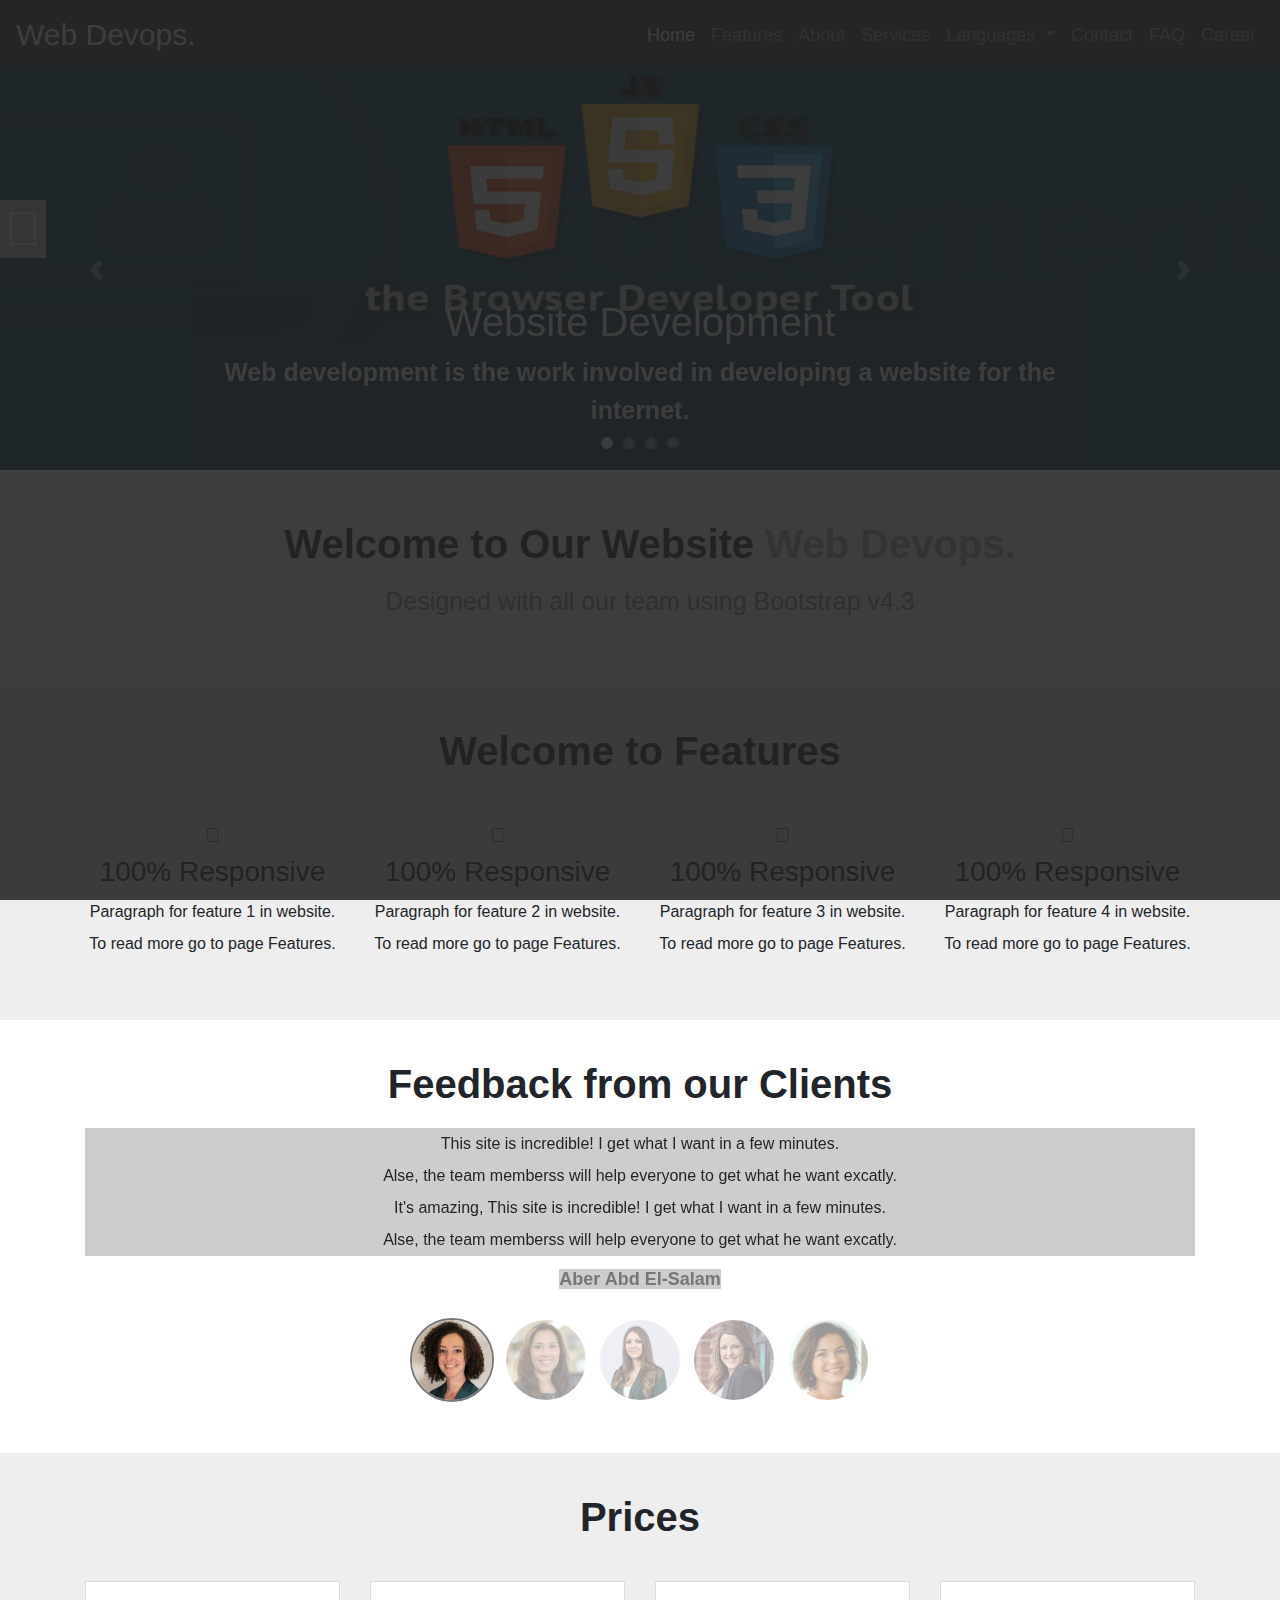
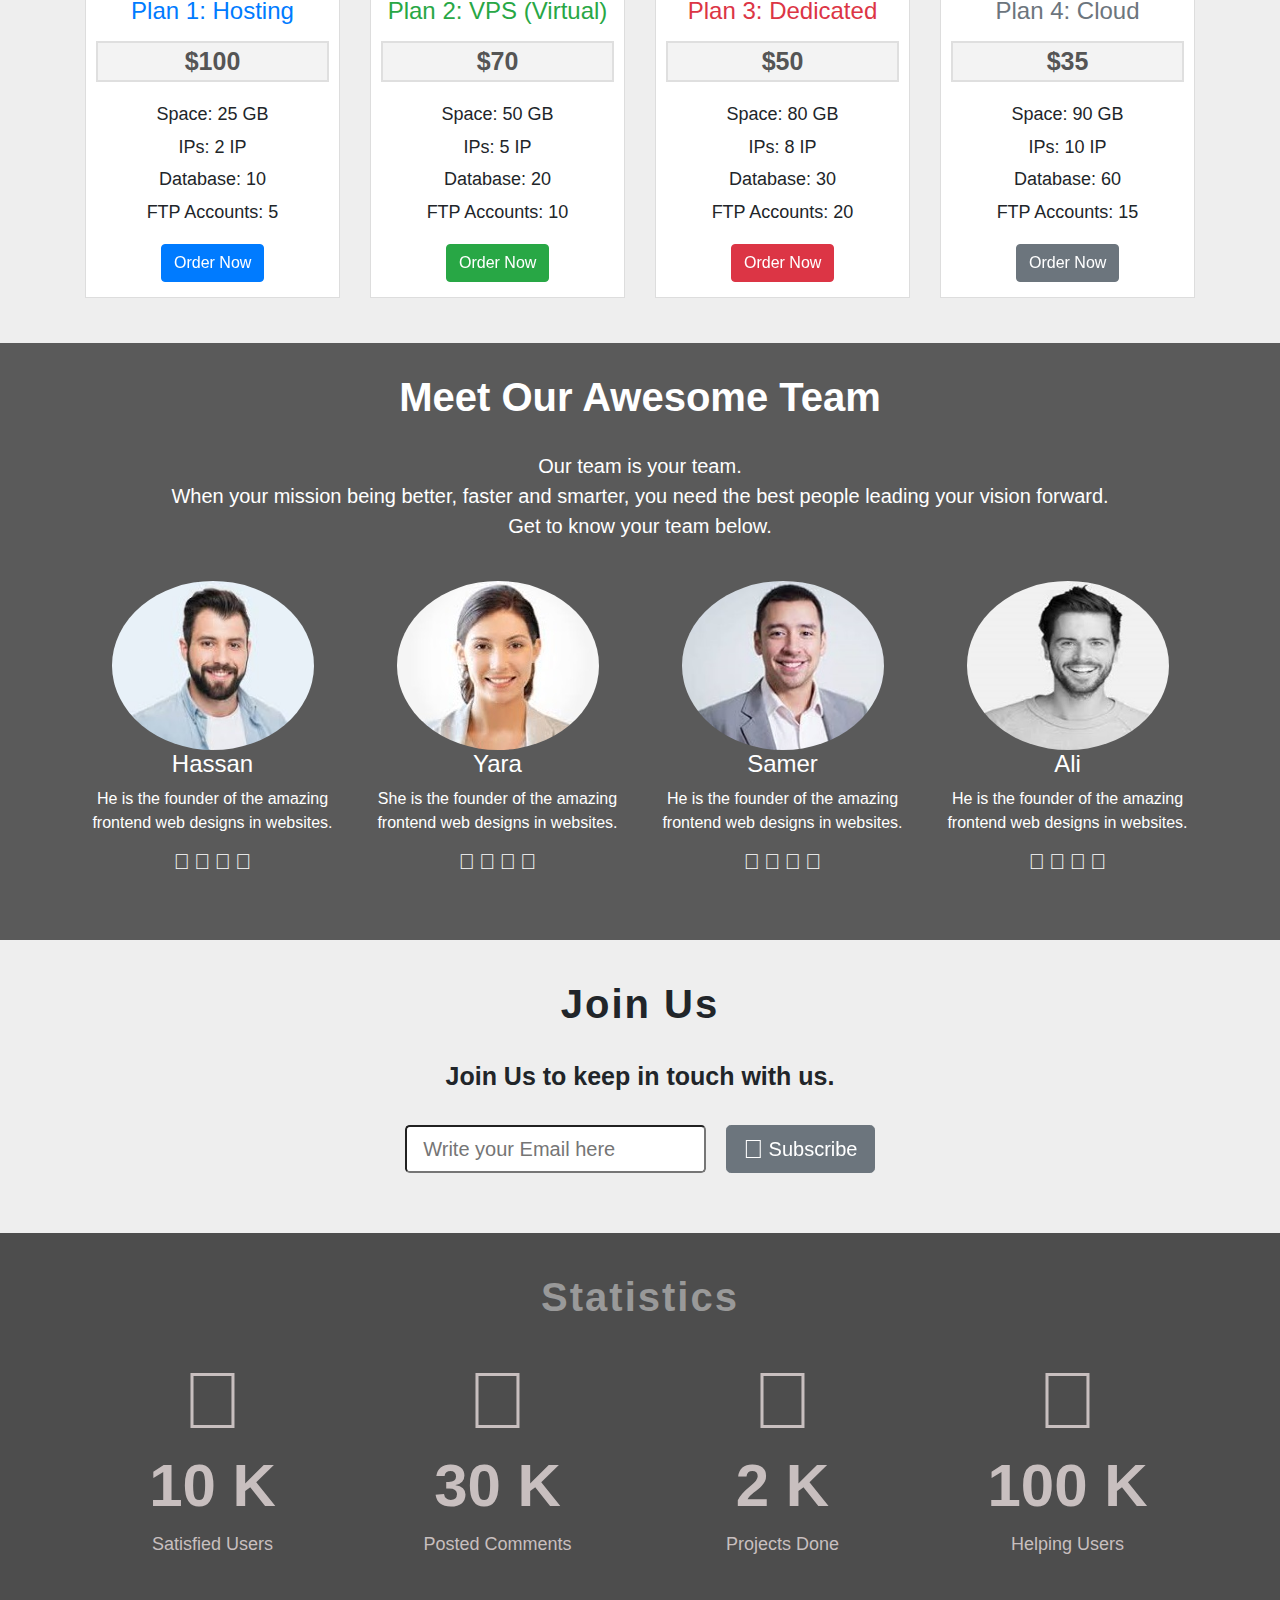
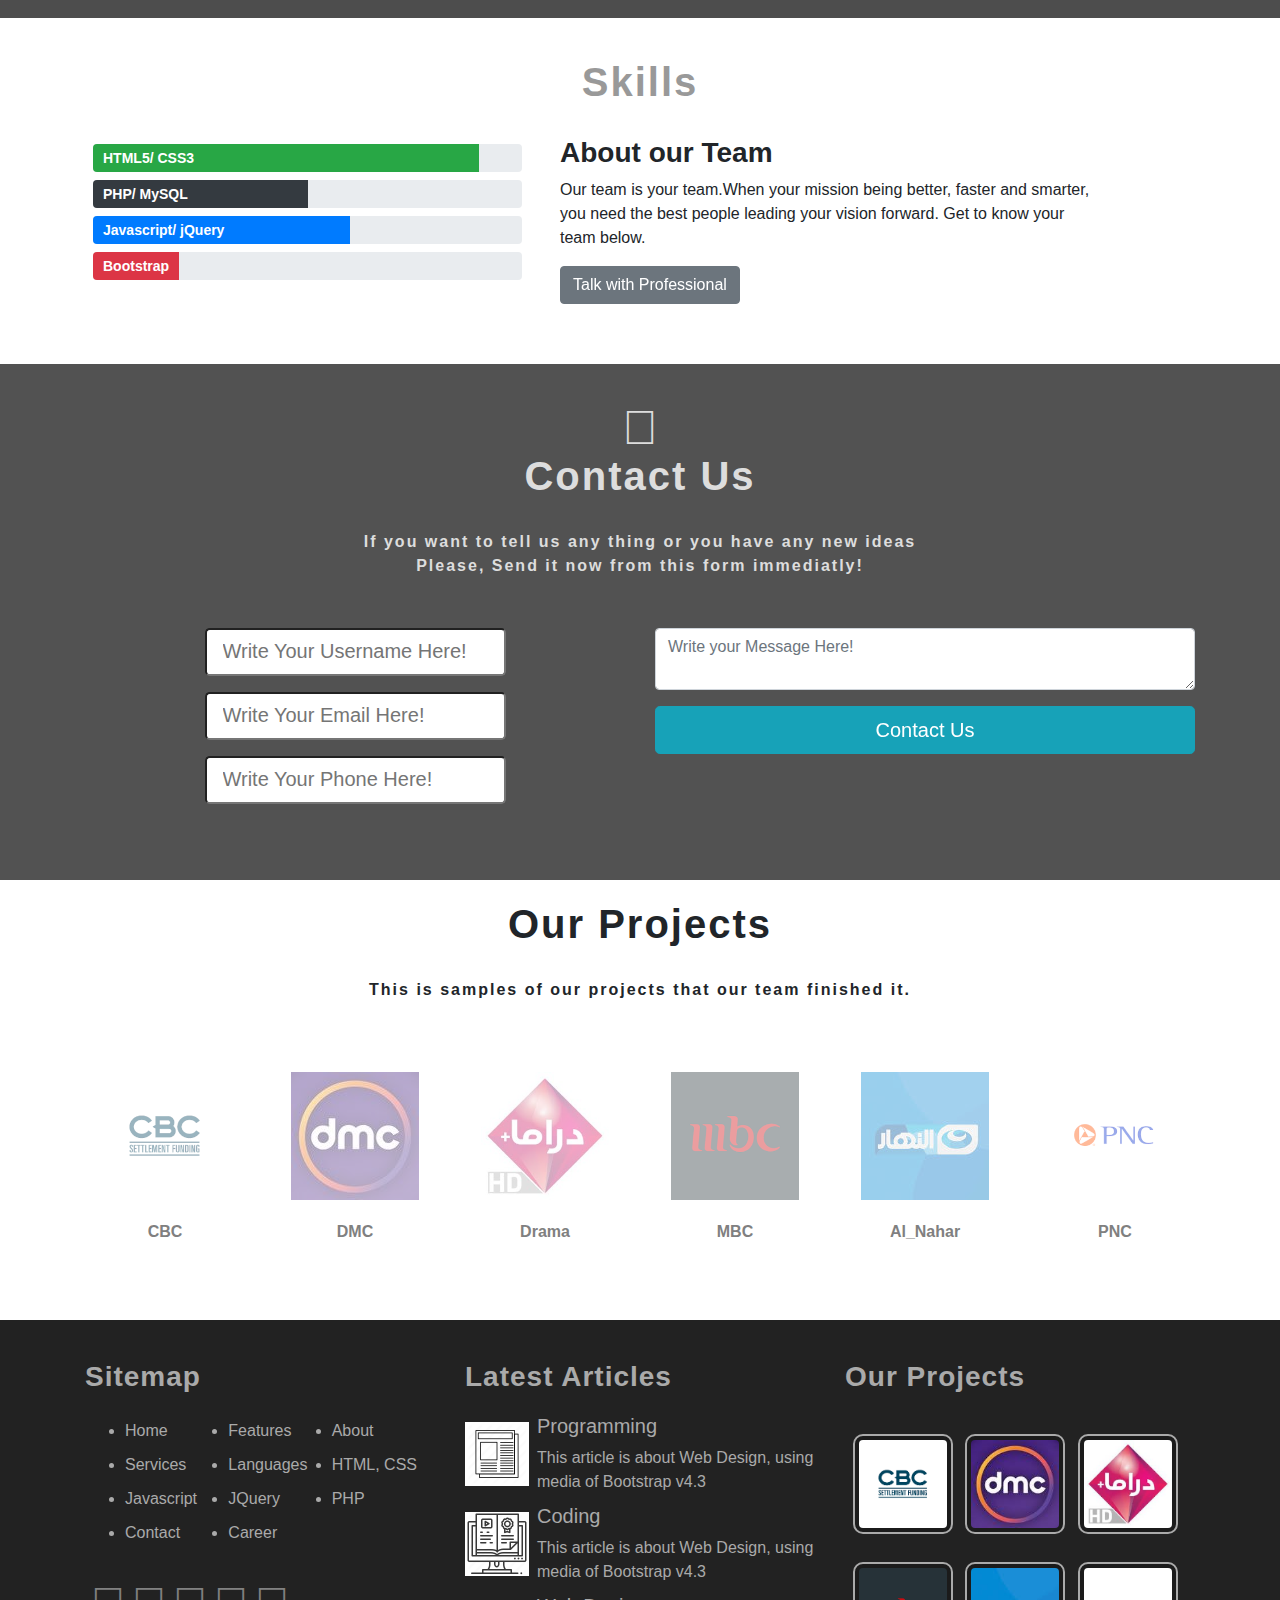
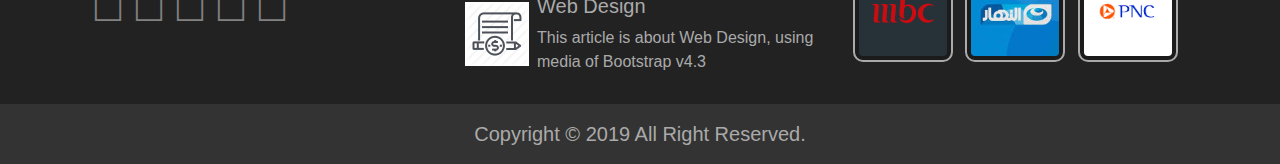
<file: index.html>
<!DOCTYPE html>
<html>
	<head>
		<meta charset="UTF-8"/>
		<!-- Compatiblity meta -->
		<meta http-equiv="X-UA-Compatible" content="IE=edge">
		<!-- Fisrt mobile meta -->
		<meta name="viewport" content="width=device-width, initial-scale=1, shrink-to-fit=no">
		<!--[ if lt IE 9]>
			<script src="js/html5shiv.min.js"></script>
			<script src="js/respond.min"></script>
		<![endif]-->
		
		<title>Bootstrap 3 - Website</title>
		<link rel="stylesheet" href="css/bootstrap.css" />
		<link rel="stylesheet" href="css/Bootstrap 3 - Website.css" />
		<link rel="stylesheet" href="css/Bootstrap 3 - Website - Media.css" />
		<link rel="stylesheet" href="css/Theme/default_theme.css" />
		<link rel="stylesheet" href="css/hover.css" />
		
		<!-- for font-awesome -->
		<link rel="stylesheet" href="css/fontawesome.min.css" />
		<link rel="stylesheet" href="https://use.fontawesome.com/releases/v5.7.2/css/all.css" integrity="sha384-fnmOCqbTlWIlj8LyTjo7mOUStjsKC4pOpQbqyi7RrhN7udi9RwhKkMHpvLbHG9Sr" crossorigin="anonymous" />
	</head>
	<body>
		
		<!-- Start Loading Website -->
		<section class="loading">
			<div class="sk-circle">
				<div class="sk-circle1 sk-child"></div>
				<div class="sk-circle2 sk-child"></div>
				<div class="sk-circle3 sk-child"></div>
				<div class="sk-circle4 sk-child"></div>
				<div class="sk-circle5 sk-child"></div>
				<div class="sk-circle6 sk-child"></div>
				<div class="sk-circle7 sk-child"></div>
				<div class="sk-circle8 sk-child"></div>
				<div class="sk-circle9 sk-child"></div>
				<div class="sk-circle10 sk-child"></div>
				<div class="sk-circle11 sk-child"></div>
				<div class="sk-circle12 sk-child"></div>
			</div>
		</section>
		<!-- End Loading Website -->
		
		<!-- Start Making a Button to scroll to top -->
		<div id="scroll_top">
			<i class="fas fa-chevron-up fa-3x"></i>
			<!--<i class="fas fa-chevron-down fa-3x"></i>-->
		</div>
		<!-- End Making a Button to scroll to top -->
		
		<!-- Start Tool Box/ Option Box -->
		<section class="optionBox">
			<div class="color-option">
				<h4>Color Option</h4>
				<ul class="list-unstyled">
					<li data-value="css/Theme/default_theme.css"></li>
					<li data-value="css/Theme/black_theme.css"></li>
					<li data-value="css/Theme/blue_theme.css"></li>
					<li data-value="css/Theme/green_theme.css"></li>
					<li data-value="css/Theme/purple_theme.css"></li>
					<li data-value="css/Theme/yellow_theme.css"></li>
				</ul>
			</div>
			<i class="fas fa-cog fa-3x gear-check"></i>
		</section>
		<!-- End Tool Box -->
		
		<!-- Start Navbar -->
		<nav class="navbar navbar-expand-lg navbar-light bg-light navbar-dark bg-dark fixed-top">
			<a class="navbar-brand" href="#">Web Devops.</a>
			<button class="navbar-toggler" type="button" data-toggle="collapse" data-target="#navbarSupportedContent" aria-controls="navbarSupportedContent" aria-expanded="false" aria-label="Toggle navigation">
				<span class="navbar-toggler-icon"></span>
		  </button>
		  
		  <div class="collapse navbar-collapse" id="navbarSupportedContent">
			<ul class="d-flex align-items-end navbar-nav ml-lg-auto">
				<li class="nav-item active"><a class="nav-link" href="index.html">Home </a></li>
				<li class="nav-item"><a class="nav-link" href="features.html">Features</a></li>
				<li class="nav-item"><a class="nav-link" href="about.html">About</a></li>
				<li class="nav-item"><a class="nav-link" href="services.html">Services</a></li>
				<li class="nav-item dropdown">
					<a class="nav-link dropdown-toggle" href="#" id="navbarDropdown" role="button" data-toggle="dropdown" aria-haspopup="true" aria-expanded="false">
					Languages
					</a>
					<div class="dropdown-menu" aria-labelledby="navbarDropdown">
						<a class="dropdown-item" href="#">HTML, CSS</a>
						<div class="dropdown-divider"></div>
						<a class="dropdown-item" href="#">Java Script, JQuery</a>
						<div class="dropdown-divider"></div>
						<a class="dropdown-item" href="#">PHP</a>
					</div>
				</li>
				
				<li class="nav-item"><a class="nav-link" href="contact.html">Contact</a></li>
				<li class="nav-item"><a class="nav-link" href="faq.html">FAQ</a></li>
				<li class="nav-item"><a class="nav-link" href="career.html">Career</a></li>
			</ul>
		  </div>
		</nav>
		<!-- End Navbar -->
		
		<!-- Start Carousel/ Slideshow -->
		<div id="mySlideshow" class="carousel slide" data-ride="carousel">
			<ol class="carousel-indicators hidden-xs-up">
				<li data-target="#mySlideshow" data-slide-to="0" class="active"></li>
				<li data-target="#mySlideshow" data-slide-to="1"></li>
				<li data-target="#mySlideshow" data-slide-to="2"></li>
				<li data-target="#mySlideshow" data-slide-to="3"></li>
			</ol>
			
			<div class="carousel-inner">
				<div class="carousel-item active" data-interval="10000">
					<img src="images/Web-design-1.png" class="d-block w-100" alt="Picture 1">
					<div class="carousel-caption hidden-xs">
						<h1>Website Development</h1>
						<p class="intro">Web development is the work involved in developing a website for the internet.</p>
					</div>
				</div>
				
				<div class="carousel-item" data-interval="2000">
					<img src="images/Web-design-2.png" class="d-block w-100" alt="Picture 2">
					<div class="carousel-caption hidden-xs">
						<h1>Website Development</h1>
						<p class="intro">Web development is the work involved in developing a website for the internet.</p>
					</div>
				</div>
				
				<div class="carousel-item " data-interval="10000">
					<img src="images/Web-design-1.png" class="d-block w-100" alt="Picture 1">
					<div class="carousel-caption hidden-xs">
						<h1>Website Development</h1>
						<p class="intro">Web development is the work involved in developing a website for the internet.</p>
					</div>
				</div>
				
				<div class="carousel-item" data-interval="2000">
					<img src="images/Web-design-2.png" class="d-block w-100" alt="Picture 2">
					<div class="carousel-caption hidden-xs">
						<h1>Website Development</h1>
						<p class="intro">Web development is the work involved in developing a website for the internet.</p>
					</div>
				</div>
			</div>
			
			<a class="carousel-control-prev" href="#mySlideshow" role="button" data-slide="prev">
				<span class="carousel-control-prev-icon" aria-hidden="true"></span>
				<span class="sr-only">Previous</span>
			</a>
			
			<a class="carousel-control-next" href="#mySlideshow" role="button" data-slide="next">
				<span class="carousel-control-next-icon" aria-hidden="true"></span>
				<span class="sr-only">Next</span>
			</a>
		</div>
		<!-- End Carousel -->
		
		<!-- Start About -->
		<section class="about text-center">
			<div class="container">
				<h1 class="hidden-xs">Welcome to Our Website <span>Web Devops.</span></h1>
				<!--<h3 class="visible-xs">Welcome to About Section in <span>Web Devops.</span></h3>-->
				<p class="lead">Designed with all our team using<strong> Bootstrap</strong> v4.3</p>
			</div>
		</section>
		<!-- End About -->
		
		<!-- Start Features -->
		<section class="features text-center">
			<div class="container">
				<h1>Welcome to Features</h1>
				<div class="row">
					<div class="col-lg-3 col-md-6">
						<div class="feat">
							<i class="fas fa-check"></i>
							<h3>100% Responsive </h3>
							<p>Paragraph for feature 1 in website.<br>To read more go to page Features.</p>
						</div>
					</div>
					
					<div class="col-lg-3 col-md-6">
						<div class="feat">
							<i class="fas fa-check"></i>
							<h3>100% Responsive </h3>
							<p>Paragraph for feature 2 in website.<br>To read more go to page Features.</p>
						</div>
					</div>
					
					<div class="col-lg-3 col-md-6">
						<div class="feat">
							<i class="fas fa-check"></i>
							<h3>100% Responsive </h3>
							<p>Paragraph for feature 3 in website.<br>To read more go to page Features.</p>
						</div>
					</div>
					
					<div class="col-lg-3 col-md-6">
						<div class="feat">
							<i class="fas fa-check"></i>
							<h3>100% Responsive </h3>
							<p>Paragraph for feature 4 in website.<br>To read more go to page Features.</p>
						</div>
					</div>
				</div>
			</div>
		</section>
		<!-- End Features -->
		
		<!-- Start Feedback -->
		<section class="feedback text-center">
			<div class="container">
				<h1>Feedback from our Clients</h1>
				<div id="myFeedback" class="carousel slide" data-ride="carousel">
					<div class="carousel-inner">
						<div class="carousel-item active" data-interval="10000">
							<p class="feedback-intro">This site is incredible! I get what I want in a few minutes.<br>Alse, the team memberss will help everyone to get what he want excatly.<br>It's amazing, This site is incredible! I get what I want in a few minutes.<br>Alse, the team memberss will help everyone to get what he want excatly.</p>
							<span>Aber Abd El-Salam</span>
						</div>
						
						<div class="carousel-item" data-interval="2000">
							<p class="feedback-intro">This site is incredible! I get what I want in a few minutes.<br>Alse, the team memberss will help everyone to get what he want excatly.<br>It's amazing, This site is incredible! I get what I want in a few minutes.<br>Alse, the team memberss will help everyone to get what he want excatly.</p>
							<span>Haidy Nabil</span>
						</div>
						
						<div class="carousel-item" data-interval="10000">
							<p class="feedback-intro">This site is incredible! I get what I want in a few minutes.<br>Alse, the team memberss will help everyone to get what he want excatly.<br>It's amazing, This site is incredible! I get what I want in a few minutes.<br>Alse, the team memberss will help everyone to get what he want excatly.</p>
							<span>Aml Ahmed</span>
						</div>
						
						<div class="carousel-item" data-interval="2000">
							<p class="feedback-intro">This site is incredible! I get what I want in a few minutes.<br>Alse, the team memberss will help everyone to get what he want excatly.<br>It's amazing, This site is incredible! I get what I want in a few minutes.<br>Alse, the team memberss will help everyone to get what he want excatly.</p>
							<span>Amal Azab</span>
						</div>
						
						<div class="carousel-item" data-interval="2000">
							<p class="feedback-intro">This site is incredible! I get what I want in a few minutes.<br>Alse, the team memberss will help everyone to get what he want excatly.<br>It's amazing, This site is incredible! I get what I want in a few minutes.<br>Alse, the team memberss will help everyone to get what he want excatly.</p>
							<span>Dalia Mostafa</span>
						</div>
					</div>
					
					<ol class="carousel-indicators">
						<li data-target="#myFeedback" data-slide-to="0" class="active">
							<img src="images/Clients/Client-01.jpg" alt="Aber" />
						</li>
						<li data-target="#myFeedback" data-slide-to="1">
							<img src="images/Clients/Client-02.jpg" alt="Haidy" />
						</li>
						<li data-target="#myFeedback" data-slide-to="2">
							<img src="images/Clients/Client-03.jpg" alt="Aml" />
						</li>
						<li data-target="#myFeedback" data-slide-to="3">
							<img src="images/Clients/Client-04.jpg" alt="Amal" />
						</li>
						<li data-target="#myFeedback" data-slide-to="4">
							<img src="images/Clients/Client-05.jpg" alt="Dalia" />
						</li>
					</ol>
				</div>
			</div>
		</section>
		<!-- End Feedback -->
		
		<!-- Start Table -->
		<section class="price_table text-center">
			<div class="container">
				<h1>Prices</h1>
				<div class="row">
					<div class="col-lg-3 col-sm-6 col-xs-12">
						<div class="price_box">
							<h4 class="text-primary">Plan 1: Hosting</h4>
							<p>$100</p>
							<ul class="list-unstyled">
								<li>Space: 25 GB</li>
								<li>IPs: 2 IP</li>
								<li>Database: 10</li>
								<li>FTP Accounts: 5</li>
							</ul>
							<a href="#" class="btn btn-primary hvr-pop">Order Now </a>
						</div>
					</div>
					
					<div class="col-lg-3 col-sm-6 col-xs-12">
						<div class="price_box">
							<h4 class="text-success">Plan 2: VPS (Virtual)</h4>
							<p>$70</p>
							<ul class="list-unstyled">
								<li>Space: 50 GB</li>
								<li>IPs: 5 IP</li>
								<li>Database: 20</li>
								<li>FTP Accounts: 10</li>
							</ul>
							<a href="#" class="btn btn-success hvr-pop">Order Now </a>
						</div>
					</div>
					
					<div class="col-lg-3 col-sm-6 col-xs-12">
						<div class="price_box">
							<h4 class="text-danger">Plan 3: Dedicated</h4>
							<p>$50</p>
							<ul class="list-unstyled">
								<li>Space: 80 GB</li>
								<li>IPs: 8 IP</li>
								<li>Database: 30</li>
								<li>FTP Accounts: 20</li>
							</ul>
							<a href="#" class="btn btn-danger hvr-pop">Order Now </a>
						</div>
					</div>
					
					<div class="col-lg-3 col-sm-6 col-xs-12">
						<div class="price_box">
							<h4 class="text-secondary">Plan 4: Cloud</h4>
							<p>$35</p>
							<ul class="list-unstyled">
								<li>Space: 90 GB</li>
								<li>IPs: 10 IP</li>
								<li>Database: 60</li>
								<li>FTP Accounts: 15</li>
							</ul>
							<a href="#" class="btn btn-secondary hvr-pop">Order Now </a>
						</div>
					</div>
				</div>
			</div>
		</section>
		<!-- End Table -->
		
		<!-- Start Our Team -->
		<section class="our_team text-center">
			<div class="team">
				<div class="container">
					<h1>Meet Our Awesome Team</h1>
					<p class="team_intro">Our team is your team.<br>When your mission being better, faster and smarter, you need the best people leading your vision forward.<br>Get to know your team below.</p>
					<div class="row">
						<div class="col-lg-3 col-md-6 col-sm-6 col-xs-12">
							<div class="person">
								<img class="rounded-circle" src="images/Teamwork/Teamwork_01.jpg" alt="Hassan" />
								<h4>Hassan</h4>
								<p>He is the founder of the amazing frontend web designs in websites.</p>
								<i class="fab fa-facebook-f fa-lg"></i>
								<i class="fab fa-twitter fa-lg"></i>
								<i class="fab fa-google-plus-g fa-lg"></i>
								<i class="fab fa-youtube fa-lg"></i>
							</div>
						</div>
						
						<div class="col-lg-3 col-md-6 col-sm-6 col-xs-12">
							<div class="person">
								<img class="rounded-circle" src="images/Teamwork/Teamwork_02.jpg" alt="Yara" />
								<h4>Yara</h4>
								<p>She is the founder of the amazing frontend web designs in websites.</p>
								<i class="fab fa-facebook-f fa-lg"></i>
								<i class="fab fa-twitter fa-lg"></i>
								<i class="fab fa-google-plus-g fa-lg"></i>
								<i class="fab fa-youtube fa-lg"></i>
							</div>
						</div>
						
						<div class="col-lg-3 col-md-6 col-sm-6 col-xs-12">
							<div class="person">
								<img class="rounded-circle" src="images/Teamwork/Teamwork_03.jpg" alt="Samer" />
								<h4>Samer</h4>
								<p>He is the founder of the amazing frontend web designs in websites.</p>
								<i class="fab fa-facebook-f fa-lg"></i>
								<i class="fab fa-twitter fa-lg"></i>
								<i class="fab fa-google-plus-g fa-lg"></i>
								<i class="fab fa-youtube fa-lg"></i>
							</div>
						</div>
						
						<div class="col-lg-3 col-md-6 col-sm-6 col-xs-12">
							<div class="person">
								<img class="rounded-circle" src="images/Teamwork/Teamwork_04.jpg" alt="Ali" />
								<h4>Ali</h4>
								<p>He is the founder of the amazing frontend web designs in websites.</p>
								<i class="fab fa-facebook-f fa-lg"></i>
								<i class="fab fa-twitter fa-lg"></i>
								<i class="fab fa-google-plus-g fa-lg"></i>
								<i class="fab fa-youtube fa-lg"></i>
							</div>
						</div>
					</div>
				</div>
			</div>
		</section>
		<!-- End Our Team -->
		
		<!-- Start Subscribe -->
		<section class="subscribe text-center">
			<div class="container">
				<h1>Join Us</h1>
				<p class="sub_p">Join Us to keep in touch with us.</p>
				<form class="form-inline justify-content-center">
					<input class="form-control-lg" type="text" placeholder="Write your Email here"/>
					<button class="btn btn-secondary btn-lg hvr-pop"><i class="fas fa-edit fa-lg"></i> Subscribe</button>
				</form>
			</div>
		</section>
		<!-- End Subscribe -->
		
		<!-- Start Statistics -->
		<section class="statistics text-center">
			<div class="data">
				<div class="container">
					<h1>Statistics</h1>
					<div class="row">
						<div class="col-lg-3 col-md-6 col-sm-6 col-xs-12">
							<div class="stat">
								<i class="fas fa-users fa-5x"></i>
								<p>10 K</p>
								<span>Satisfied Users</span>
							</div>
						</div>
						
						<div class="col-lg-3 col-md-6 col-sm-6 col-xs-12">
							<div class="stat">
								<i class="fas fa-comments fa-5x"></i>
								<p>30 K</p>
								<span>Posted Comments</span>
							</div>
						</div>
						
						<div class="col-lg-3 col-md-6 col-sm-6 col-xs-12">
							<div class="stat">
								<i class="fas fa-tasks fa-5x"></i>
								<p>2 K</p>
								<span>Projects Done</span>
							</div>
						</div>
						
						<div class="col-lg-3 col-md-6 col-sm-6 col-xs-12">
							<div class="stat">
								<i class="fas fa-hands-helping fa-5x"></i>
								<p>100 K</p>
								<span>Helping Users</span>
							</div>
						</div>
					</div>
				</div>
			</div>
		</section>
		<!-- End Statistics -->
		
		<!-- Start Our Skills -->
		<section class="our_skills">
			<div class="container">
				<h1 class="text-center">Skills</h1>
				<div class="row">
					<!-- Start Progress Skills -->
					<div class="col-md-5">
						<div class="skills-progress">
							<div class="progress">
								<div class="progress-bar bg-success" role="progressbar" aria-valuenow="90" aria-valuemin="0" aria-valuemax="100" style="width: 90%">HTML5/ CSS3</div>
							</div>
							
							<div class="progress">
								<div class="progress-bar bg-dark" role="progressbar" aria-valuenow="50" aria-valuemin="0" aria-valuemax="100" style="width: 50%">PHP/ MySQL</div>
							</div>
							
							<div class="progress">
								<div class="progress-bar bg-primary" role="progressbar" aria-valuenow="60" aria-valuemin="0" aria-valuemax="100" style="width: 60%">Javascript/ jQuery</div>
							</div>
							
							<div class="progress">
								<div class="progress-bar bg-danger" role="progressbar" aria-valuenow="20" aria-valuemin="0" aria-valuemax="100" style="width: 20%">Bootstrap</div>
							</div>
						</div>
					</div>
					<!-- End Progress Skills -->
					
					<!-- Start Team Info -->
					<div class="col-md-6 col-md-offset-1">
						<div class="skills-info">
							<h3>About our Team</h3>
							<p class="skills_p">Our team is your team.When your mission being better, faster and smarter, you need the best people leading your vision forward. Get to know your team below.</p>
							<button type="button" class="btn btn-secondary hvr-pop">Talk with Professional</button>
						</div>
					</div>
					<!-- End Team Info -->
				</div>
			</div>
		</section>
		<!-- End Our Skills -->
		
		<!-- Start Contact Us -->
		<section class="contact text-center">
			<div class="fields">
				<div class="container">
					<i class="fas fa-file-contract fa-3x"></i>
					<h1>Contact Us </h1>
					<p class="contact_p">If you want to tell us any thing or you have any new ideas<br>Please, Send it now from this form immediatly!</p>
					<form role="form">
						<div class="row">
							<div class="col-lg-6 col-md-6 col-sm-6 col-xs-12">
								<div class="form-group">
									<input type="text" class="form-control-lg" placeholder="Write Your Username Here!">
								</div>
								
								<div class="form-group">
									<input type="text" class="form-control-lg" placeholder="Write Your Email Here!">
								</div>
								
								<div class="form-group">
									<input type="text" class="form-control-lg" placeholder="Write Your Phone Here!">
								</div>
							</div>
							
							<div class="col-lg-6 col-md-6 col-sm-6 col-xs-12">
								<div class="form-group">
									<textarea class="form-control" placeholder="Write your Message Here!"></textarea>
								</div>
								<button type="button" class="btn btn-info btn-lg btn-block hvr-pop">Contact Us</button>
							</div>
						</div>
					</form>
				</div>
			</div>
		</section>
		<!-- End Contact Us -->
		
		<!-- Start Our Clients/ Projects -->
		<section class="our_projects text-center">
			<div class="container">
				<h1>Our Projects</h1>
				<p class="projects_p">This is samples of our projects that our team finished it.</p>
					<ul class="list-unstyled">
						<div class="row">
							<li class="col-md-2 col-xs-4">
								<img class="img-responsive center-block" src="images/Projects/CBC.png" alt="project1">
								<span> CBC</span>
							</li>
							
							<li class="col-md-2 col-xs-4">
								<img class="img-responsive center-block" src="images/Projects/DMC.jpg" alt="project2">
								<span> DMC</span>
							</li>
							
							<li class="col-md-2 col-xs-4">
								<img class="img-responsive center-block" src="images/Projects/Drama.jpg" alt="project3">
								<span> Drama</span>
							</li>
							
							<li class="col-md-2 col-xs-4">
								<img class="img-responsive center-block" src="images/Projects/MBC.png" alt="project4">
								<span> MBC</span>
							</li>
							
							<li class="col-md-2 col-xs-4">
								<img class="img-responsive center-block" src="images/Projects/Nahar.jpg" alt="project5">
								<span>Al_Nahar</span>
							</li>
							
							<li class="col-md-2 col-xs-4">
								<img class="img-responsive center-block" src="images/Projects/PNC.png" alt="project6">
								<span> PNC</span>
							</li>
					</div>
				</ul>
			</div>
		</section>
		<!-- End Our Clients -->
		
		<!-- Start Footer -->
		<section class="footer">
			<div class="container">
				<div class="row">
					<div class="col-lg-4">
						<h3>Sitemap</h3>
						<ul class="three-columns">
							<li>Home</li>
							<li>Features</li>
							<li>About</li>
							<li>Services</li>
							<li>Languages</li>
							<li>HTML, CSS</li>
							<li>Javascript</li>
							<li>JQuery</li>
							<li>PHP</li>
							<li>Contact</li>
							<li>Career</li>
						</ul>
						
						<ul class="list-unstyled social-list">
							<li><i class="fas fa-envelope-square fa-3x"></i></li>
							<li><i class="fab fa-facebook-square fa-3x"></i></li>
							<li><i class="fab fa-google-plus-square fa-3x"></i></li>
							<li><i class="fab fa-pinterest-square fa-3x"></i></li>
							<li><i class="fab fa-twitter-square fa-3x"></i></li>
						</ul>
					</div>
					
					<div class="col-lg-4">
						<h3>Latest Articles</h3>
						<div class="media">
							<a class="pull-left" href="#">
								<img class="media-object" src="images/Articles/articles-01.png"  alt="Article1">
							</a>
							<div class="media-body">
								<h5 class="media-heading">Programming</h5>
								This article is about Web Design, using media of Bootstrap v4.3
							</div>
						</div>
						
						<div class="media">
							<a class="pull-left" href="#">
								<img class="media-object" src="images/Articles/articles-02.png"  alt="Article2">
							</a>
							<div class="media-body">
								<h5 class="media-heading">Coding</h5>
								This article is about Web Design, using media of Bootstrap v4.3
							</div>
						</div>
						
						<div class="media">
							<a class="pull-left" href="#">
								<img class="media-object" src="images/Articles/articles-03.png"  alt="Article3">
							</a>
							<div class="media-body">
								<h5 class="media-heading">Web Design</h5>
								This article is about Web Design, using media of Bootstrap v4.3
							</div>
						</div>
					</div>
					
					<div class="col-lg-4">
						<h3>Our Projects</h3>
						<img class="img-prrr img-thumbnail" src="images/Projects/CBC.png" alt="project1">
						<img class="img-prrr img-thumbnail" src="images/Projects/DMC.jpg" alt="project2">
						<img class="img-prrr img-thumbnail" src="images/Projects/Drama.jpg" alt="project3">
						<img class="img-prrr img-thumbnail" src="images/Projects/MBC.png" alt="project4">
						<img class="img-prrr img-thumbnail" src="images/Projects/Nahar.jpg" alt="project5">
						<img class="img-prrr img-thumbnail" src="images/Projects/PNC.png" alt="project6">
					</div>
				</div>
			</div>
			
			<div class="copyright text-center">
				Copyright &copy; 2019 All Right Reserved.
			</div>
		</section>
		<!-- End Footer -->
		
		<script src="js/jquery-3.4.1.min.js"></script>
		<script src="js/bootstrap.min.js"></script>
		<script src="js/custom.js"></script>
		<script src="js/jquery.nicescroll.min.js"></script>
	</body>
</html>
</file>
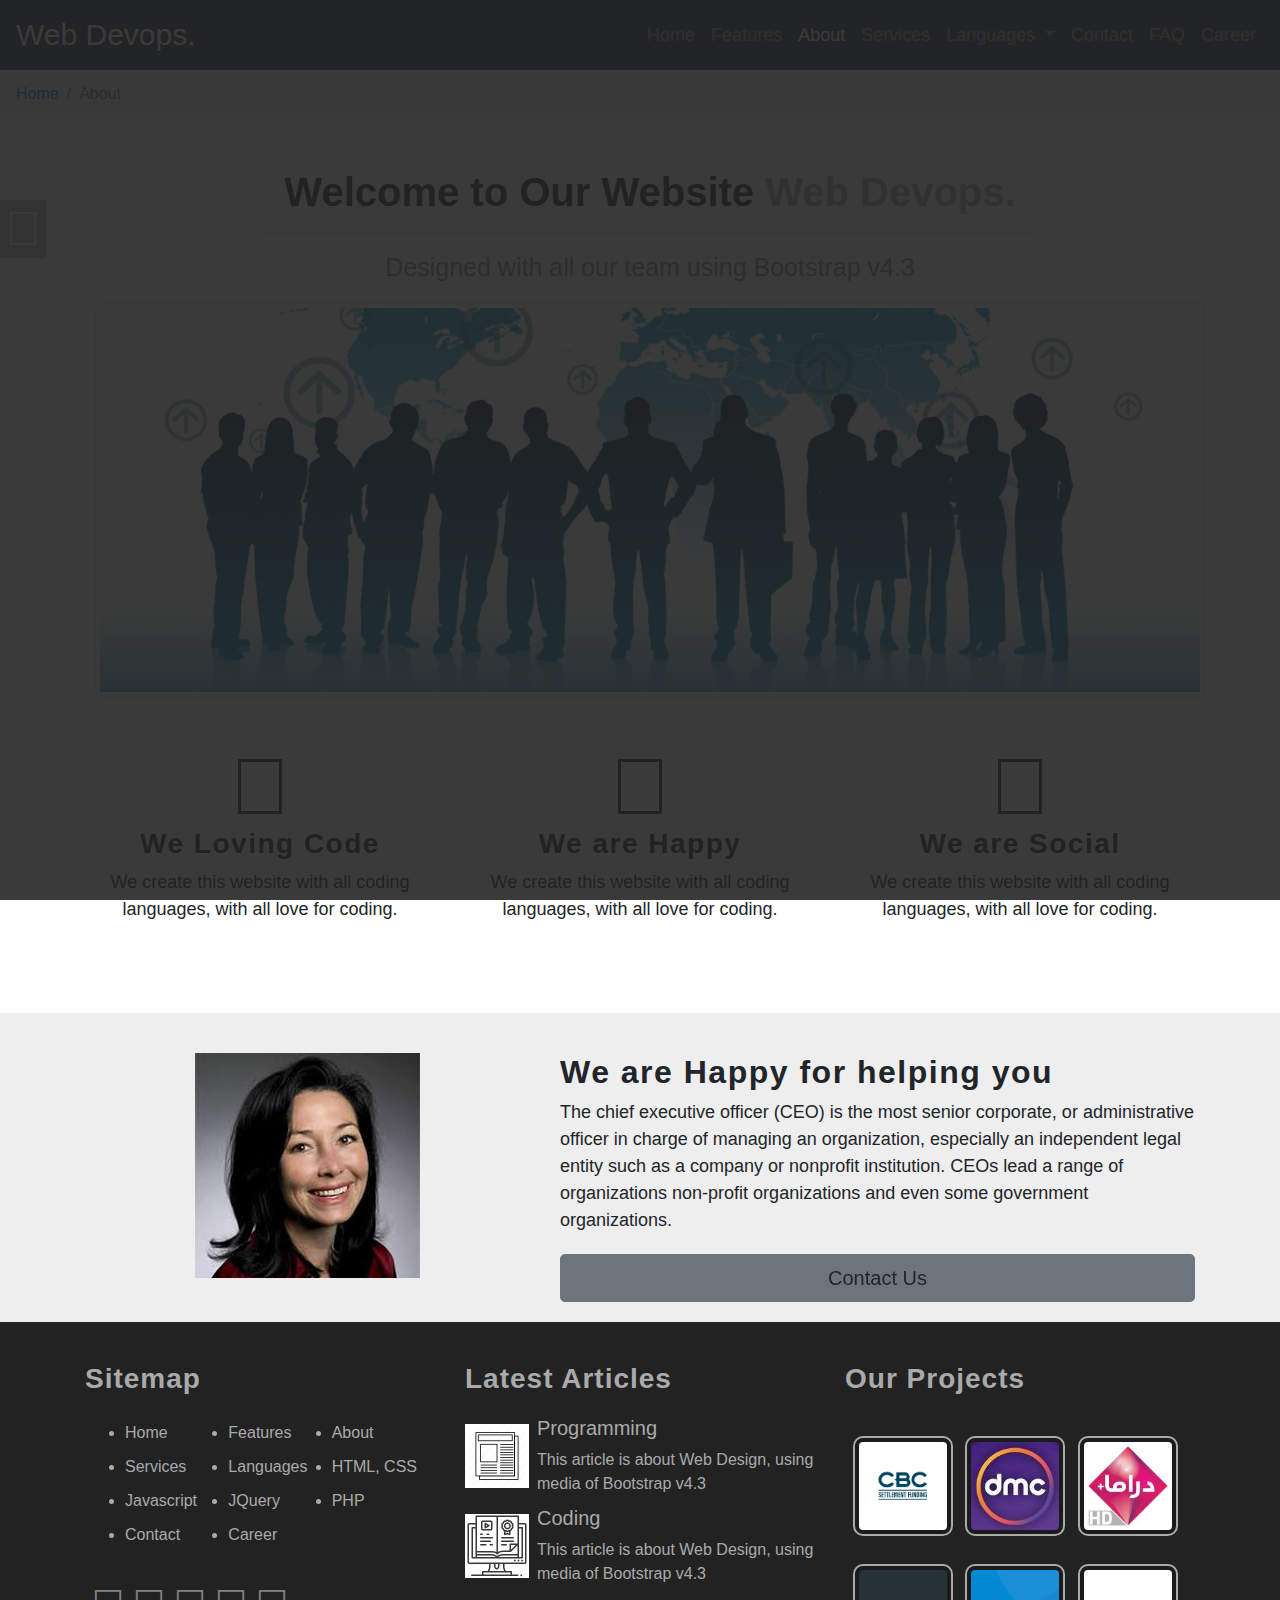
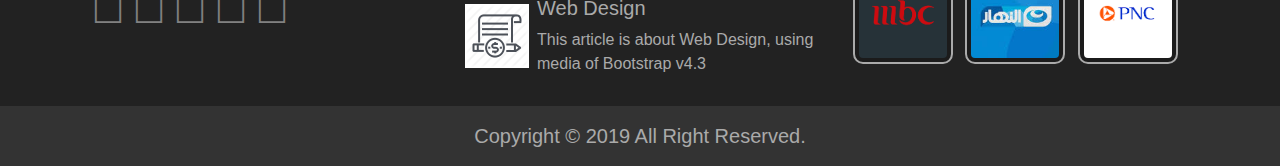
<file: about.html>
<!DOCTYPE html>
<html>
	<head>
		<meta charset="UTF-8"/>
		<!-- Compatiblity meta -->
		<meta http-equiv="X-UA-Compatible" content="IE=edge">
		<!-- Fisrt mobile meta -->
		<meta name="viewport" content="width=device-width, initial-scale=1, shrink-to-fit=no">
		<!--[ if lt IE 9]>
			<script src="js/html5shiv.min.js"></script>
			<script src="js/respond.min"></script>
		<![endif]-->
		
		<title>Bootstrap 3 - Website</title>
		<link rel="stylesheet" href="css/bootstrap.css" />
		<link rel="stylesheet" href="css/Bootstrap 3 - Website.css" />
		<link rel="stylesheet" href="css/about - css.css" />
		<link rel="stylesheet" href="css/Bootstrap 3 - Website - Media.css" />
		<link rel="stylesheet" href="css/Theme/default_theme.css" />
		<link rel="stylesheet" href="css/hover.css" />
		
		<!-- for font-awesome -->
		<link rel="stylesheet" href="css/fontawesome.min.css" />
		<link rel="stylesheet" href="https://use.fontawesome.com/releases/v5.7.2/css/all.css" integrity="sha384-fnmOCqbTlWIlj8LyTjo7mOUStjsKC4pOpQbqyi7RrhN7udi9RwhKkMHpvLbHG9Sr" crossorigin="anonymous" />
	</head>
	<body>
		
		<!-- Start Loading Website -->
		<section class="loading">
			<div class="sk-circle">
				<div class="sk-circle1 sk-child"></div>
				<div class="sk-circle2 sk-child"></div>
				<div class="sk-circle3 sk-child"></div>
				<div class="sk-circle4 sk-child"></div>
				<div class="sk-circle5 sk-child"></div>
				<div class="sk-circle6 sk-child"></div>
				<div class="sk-circle7 sk-child"></div>
				<div class="sk-circle8 sk-child"></div>
				<div class="sk-circle9 sk-child"></div>
				<div class="sk-circle10 sk-child"></div>
				<div class="sk-circle11 sk-child"></div>
				<div class="sk-circle12 sk-child"></div>
			</div>
		</section>
		<!-- End Loading Website -->
		
		<!-- Start Making a Button to scroll to top -->
		<div id="scroll_top">
			<i class="fas fa-chevron-up fa-3x"></i>
			<!--<i class="fas fa-chevron-down fa-3x"></i>-->
		</div>
		<!-- End Making a Button to scroll to top -->
		
		<!-- Start Tool Box/ Option Box -->
		<section class="optionBox">
			<div class="color-option">
				<h4>Color Option</h4>
				<ul class="list-unstyled">
					<li data-value="css/Theme/default_theme.css"></li>
					<li data-value="css/Theme/black_theme.css"></li>
					<li data-value="css/Theme/blue_theme.css"></li>
					<li data-value="css/Theme/green_theme.css"></li>
					<li data-value="css/Theme/purple_theme.css"></li>
					<li data-value="css/Theme/yellow_theme.css"></li>
				</ul>
			</div>
			<i class="fas fa-cog fa-3x gear-check"></i>
		</section>
		<!-- End Tool Box -->
		
		<!-- Start Navbar -->
		<nav class="navbar navbar-expand-lg navbar-light bg-light navbar-dark bg-dark fixed-top">
			<a class="navbar-brand" href="#">Web Devops.</a>
			<button class="navbar-toggler" type="button" data-toggle="collapse" data-target="#navbarSupportedContent" aria-controls="navbarSupportedContent" aria-expanded="false" aria-label="Toggle navigation">
				<span class="navbar-toggler-icon"></span>
		  </button>
		  
		  <div class="collapse navbar-collapse" id="navbarSupportedContent">
			<ul class="d-flex align-items-end navbar-nav ml-lg-auto">
				<li class="nav-item"><a class="nav-link" href="index.html">Home </a></li>
				<li class="nav-item"><a class="nav-link" href="features.html">Features</a></li>
				<li class="nav-item active"><a class="nav-link" href="about.html">About</a></li>
				<li class="nav-item"><a class="nav-link" href="services.html">Services</a></li>
				<li class="nav-item dropdown">
					<a class="nav-link dropdown-toggle" href="#" id="navbarDropdown" role="button" data-toggle="dropdown" aria-haspopup="true" aria-expanded="false">
					Languages
					</a>
					<div class="dropdown-menu" aria-labelledby="navbarDropdown">
						<a class="dropdown-item" href="#">HTML, CSS</a>
						<div class="dropdown-divider"></div>
						<a class="dropdown-item" href="#">Java Script, JQuery</a>
						<div class="dropdown-divider"></div>
						<a class="dropdown-item" href="#">PHP</a>
					</div>
				</li>
				
				<li class="nav-item"><a class="nav-link" href="contact.html">Contact</a></li>
				<li class="nav-item"><a class="nav-link" href="faq.html">FAQ</a></li>
				<li class="nav-item"><a class="nav-link" href="career.html">Career</a></li>
			</ul>
		  </div>
		</nav>
		<!-- End Navbar -->
		
		<!-- Start Breadcrumb -->
		<nav aria-label="breadcrumb breadcrumb-holder">
			<ol class="breadcrumb">
				<li class="breadcrumb-item"><a href="index.html">Home</a></li>
				<li class="breadcrumb-item active" aria-current="about.html">About</li>
			</ol>
		</nav>
		<!-- End Breadcrumb  -->
		
		<!-- Start About -->
		<section class="about text-center">
			<div class="container">
				<h1 class="hidden-xs">Welcome to Our Website <span>Web Devops.</span></h1>
				<hr>
				<p class="lead">Designed with all our team using<strong> Bootstrap</strong> v4.3</p>
				<img class="img-thumbnail" src="images/company-team.jpg" alt="company-team">
			</div>
		</section>
		<!-- End About -->
		
		<!-- Start About Features -->
		<section class="about_features text-center">
			<div class="container">
				<div class="row">
					<div class=" col-lg-4 col-sm-4">
						<i class="fas fa-laptop-code fa-5x"></i>
						<h3>We Loving Code</h3>
						<p>We create this website with all coding languages, with all love for coding.</p>
					</div>
					
					<div class="col-lg-4 col-sm-4">
						<i class="fas fa-child fa-5x"></i>
						<h3>We are Happy</h3>
						<p>We create this website with all coding languages, with all love for coding.</p>
					</div>
					
					<div class="col-lg-4 col-sm-4">
						<i class="fas fa-users fa-5x"></i>
						<h3>We are Social</h3>
						<p>We create this website with all coding languages, with all love for coding.</p>
					</div>
				</div>
			</div>
		</section>
		<!-- End About Features -->
		
		<!-- Start CEO -->
		<section class="about_ceo">
			<div class="container">
				<div class="row">
					<div class="col-lg-5 col-sm-5 text-center">
						<img class="img-responsive" src="images/ceo.jpg" alt="CEO">
					</div>
					
					<div class="col-lg-7 col-sm-7">
						<h2>We are Happy for helping you</h2>
						<p class="p_ceo">The chief executive officer (CEO) is the most senior corporate, or administrative officer in charge of managing an organization, especially an independent legal entity such as a company or nonprofit institution. CEOs lead a range of organizations non-profit organizations and even some government organizations.</p>
						<a class="btn btn-secondary btn-lg btn-block hvr-pop">Contact Us</a>
					</div>
				</div>
			</div>
		</section>
		<!-- End CEO -->
		
		<!-- Start Footer -->
		<section class="footer">
			<div class="container">
				<div class="row">
					<div class="col-lg-4">
						<h3>Sitemap</h3>
						<ul class="three-columns">
							<li>Home</li>
							<li>Features</li>
							<li>About</li>
							<li>Services</li>
							<li>Languages</li>
							<li>HTML, CSS</li>
							<li>Javascript</li>
							<li>JQuery</li>
							<li>PHP</li>
							<li>Contact</li>
							<li>Career</li>
						</ul>
						
						<ul class="list-unstyled social-list">
							<li><i class="fas fa-envelope-square fa-3x"></i></li>
							<li><i class="fab fa-facebook-square fa-3x"></i></li>
							<li><i class="fab fa-google-plus-square fa-3x"></i></li>
							<li><i class="fab fa-pinterest-square fa-3x"></i></li>
							<li><i class="fab fa-twitter-square fa-3x"></i></li>
						</ul>
					</div>
					
					<div class="col-lg-4">
						<h3>Latest Articles</h3>
						<div class="media">
							<a class="pull-left" href="#">
								<img class="media-object" src="images/Articles/articles-01.png"  alt="Article1">
							</a>
							<div class="media-body">
								<h5 class="media-heading">Programming</h5>
								This article is about Web Design, using media of Bootstrap v4.3
							</div>
						</div>
						
						<div class="media">
							<a class="pull-left" href="#">
								<img class="media-object" src="images/Articles/articles-02.png"  alt="Article2">
							</a>
							<div class="media-body">
								<h5 class="media-heading">Coding</h5>
								This article is about Web Design, using media of Bootstrap v4.3
							</div>
						</div>
						
						<div class="media">
							<a class="pull-left" href="#">
								<img class="media-object" src="images/Articles/articles-03.png"  alt="Article3">
							</a>
							<div class="media-body">
								<h5 class="media-heading">Web Design</h5>
								This article is about Web Design, using media of Bootstrap v4.3
							</div>
						</div>
					</div>
					
					<div class="col-lg-4">
						<h3>Our Projects</h3>
						<img class="img-prrr img-thumbnail" src="images/Projects/CBC.png" alt="project1">
						<img class="img-prrr img-thumbnail" src="images/Projects/DMC.jpg" alt="project2">
						<img class="img-prrr img-thumbnail" src="images/Projects/Drama.jpg" alt="project3">
						<img class="img-prrr img-thumbnail" src="images/Projects/MBC.png" alt="project4">
						<img class="img-prrr img-thumbnail" src="images/Projects/Nahar.jpg" alt="project5">
						<img class="img-prrr img-thumbnail" src="images/Projects/PNC.png" alt="project6">
					</div>
				</div>
			</div>
			
			<div class="copyright text-center">
				Copyright &copy; 2019 All Right Reserved.
			</div>
		</section>
		<!-- End Footer -->
		
		<script src="js/jquery-3.4.1.min.js"></script>
		<script src="js/bootstrap.min.js"></script>
		<script src="js/custom.js"></script>
		<script src="js/jquery.nicescroll.min.js"></script>
	</body>
</html>
</file>
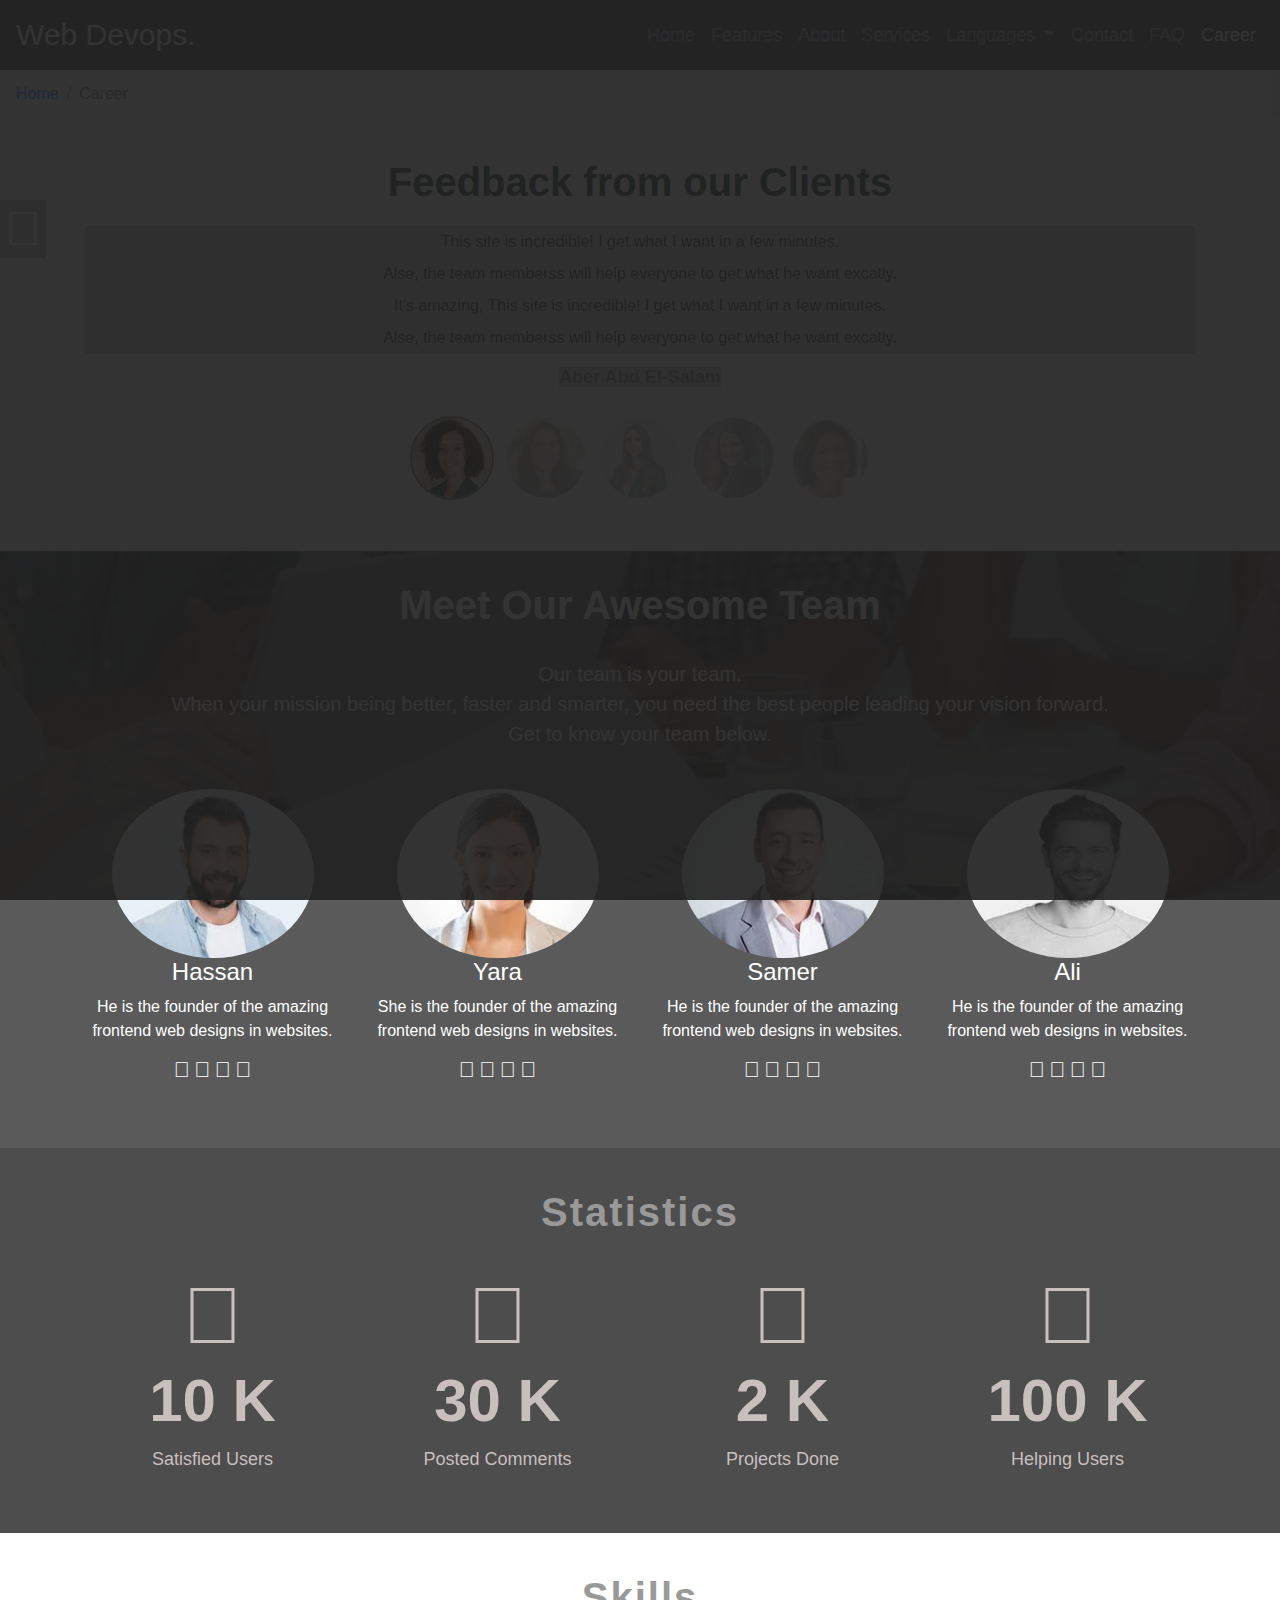
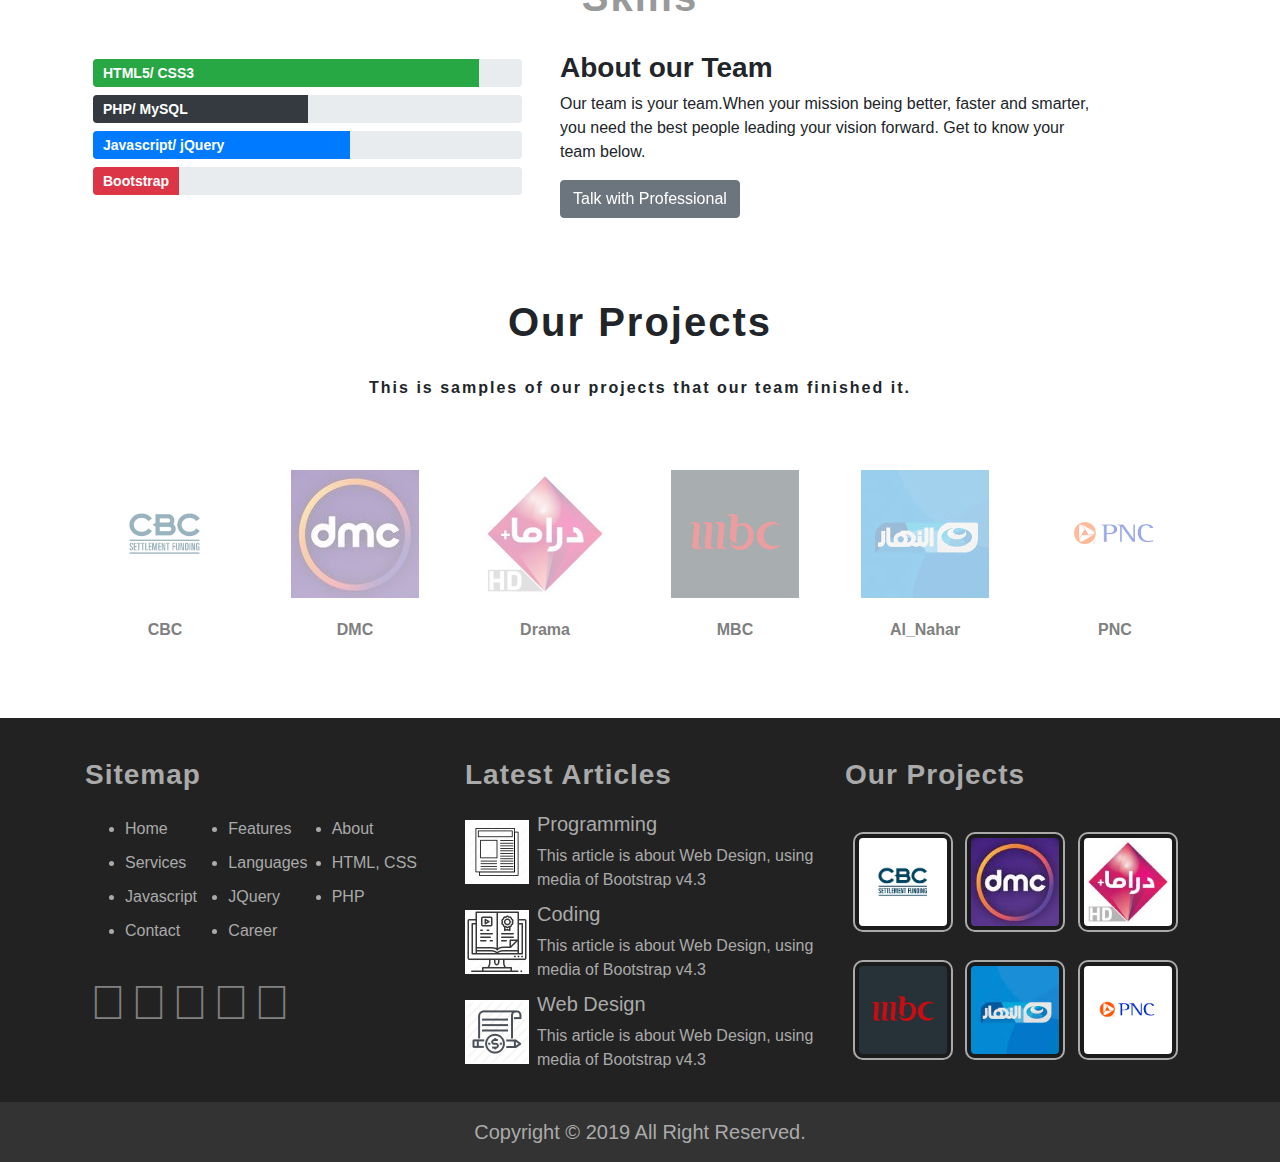
<file: career.html>
<!DOCTYPE html>
<html>
	<head>
		<meta charset="UTF-8"/>
		<!-- Compatiblity meta -->
		<meta http-equiv="X-UA-Compatible" content="IE=edge">
		<!-- Fisrt mobile meta -->
		<meta name="viewport" content="width=device-width, initial-scale=1, shrink-to-fit=no">
		<!--[ if lt IE 9]>
			<script src="js/html5shiv.min.js"></script>
			<script src="js/respond.min"></script>
		<![endif]-->
		
		<title>Bootstrap 3 - Website</title>
		<link rel="stylesheet" href="css/bootstrap.css" />
		<link rel="stylesheet" href="css/Bootstrap 3 - Website.css" />
		<link rel="stylesheet" href="css/career - css.css" />
		<link rel="stylesheet" href="css/Bootstrap 3 - Website - Media.css" />
		<link rel="stylesheet" href="css/Theme/default_theme.css" />
		<link rel="stylesheet" href="css/hover.css" />
		
		<!-- for font-awesome -->
		<link rel="stylesheet" href="css/fontawesome.min.css" />
		<link rel="stylesheet" href="https://use.fontawesome.com/releases/v5.7.2/css/all.css" integrity="sha384-fnmOCqbTlWIlj8LyTjo7mOUStjsKC4pOpQbqyi7RrhN7udi9RwhKkMHpvLbHG9Sr" crossorigin="anonymous" />
	</head>
	<body>
		
		<!-- Start Loading Website -->
		<section class="loading">
			<div class="sk-circle">
				<div class="sk-circle1 sk-child"></div>
				<div class="sk-circle2 sk-child"></div>
				<div class="sk-circle3 sk-child"></div>
				<div class="sk-circle4 sk-child"></div>
				<div class="sk-circle5 sk-child"></div>
				<div class="sk-circle6 sk-child"></div>
				<div class="sk-circle7 sk-child"></div>
				<div class="sk-circle8 sk-child"></div>
				<div class="sk-circle9 sk-child"></div>
				<div class="sk-circle10 sk-child"></div>
				<div class="sk-circle11 sk-child"></div>
				<div class="sk-circle12 sk-child"></div>
			</div>
		</section>
		<!-- End Loading Website -->
		
		<!-- Start Making a Button to scroll to top -->
		<div id="scroll_top">
			<i class="fas fa-chevron-up fa-3x"></i>
			<!--<i class="fas fa-chevron-down fa-3x"></i>-->
		</div>
		<!-- End Making a Button to scroll to top -->
		
		<!-- Start Tool Box/ Option Box -->
		<section class="optionBox">
			<div class="color-option">
				<h4>Color Option</h4>
				<ul class="list-unstyled">
					<li data-value="css/Theme/default_theme.css"></li>
					<li data-value="css/Theme/black_theme.css"></li>
					<li data-value="css/Theme/blue_theme.css"></li>
					<li data-value="css/Theme/green_theme.css"></li>
					<li data-value="css/Theme/purple_theme.css"></li>
					<li data-value="css/Theme/yellow_theme.css"></li>
				</ul>
			</div>
			<i class="fas fa-cog fa-3x gear-check"></i>
		</section>
		<!-- End Tool Box -->
		
		<!-- Start Navbar -->
		<nav class="navbar navbar-expand-lg navbar-light bg-light navbar-dark bg-dark fixed-top">
			<a class="navbar-brand" href="#">Web Devops.</a>
			<button class="navbar-toggler" type="button" data-toggle="collapse" data-target="#navbarSupportedContent" aria-controls="navbarSupportedContent" aria-expanded="false" aria-label="Toggle navigation">
				<span class="navbar-toggler-icon"></span>
		  </button>
		  
		  <div class="collapse navbar-collapse" id="navbarSupportedContent">
			<ul class="d-flex align-items-end navbar-nav ml-lg-auto">
				<li class="nav-item"><a class="nav-link" href="index.html">Home </a></li>
				<li class="nav-item"><a class="nav-link" href="features.html">Features</a></li>
				<li class="nav-item"><a class="nav-link" href="about.html">About</a></li>
				<li class="nav-item"><a class="nav-link" href="services.html">Services</a></li>
				<li class="nav-item dropdown">
					<a class="nav-link dropdown-toggle" href="#" id="navbarDropdown" role="button" data-toggle="dropdown" aria-haspopup="true" aria-expanded="false">
					Languages
					</a>
					<div class="dropdown-menu" aria-labelledby="navbarDropdown">
						<a class="dropdown-item" href="#">HTML, CSS</a>
						<div class="dropdown-divider"></div>
						<a class="dropdown-item" href="#">Java Script, JQuery</a>
						<div class="dropdown-divider"></div>
						<a class="dropdown-item" href="#">PHP</a>
					</div>
				</li>
				
				<li class="nav-item"><a class="nav-link" href="contact.html">Contact</a></li>
				<li class="nav-item"><a class="nav-link" href="faq.html">FAQ</a></li>
				<li class="nav-item active"><a class="nav-link" href="career.html">Career</a></li>
			</ul>
		  </div>
		</nav>
		<!-- End Navbar -->
		
		<!-- Start Breadcrumb -->
		<nav aria-label="breadcrumb breadcrumb-holder">
			<ol class="breadcrumb">
				<li class="breadcrumb-item"><a href="index.html">Home</a></li>
				<li class="breadcrumb-item active" aria-current="career.html">Career</li>
			</ol>
		</nav>
		<!-- End Breadcrumb  -->
		
		<!-- Start Feedback -->
		<section class="feedback text-center">
			<div class="container">
				<h1>Feedback from our Clients</h1>
				<div id="myFeedback" class="carousel slide" data-ride="carousel">
					<div class="carousel-inner">
						<div class="carousel-item active" data-interval="10000">
							<p class="feedback-intro">This site is incredible! I get what I want in a few minutes.<br>Alse, the team memberss will help everyone to get what he want excatly.<br>It's amazing, This site is incredible! I get what I want in a few minutes.<br>Alse, the team memberss will help everyone to get what he want excatly.</p>
							<span>Aber Abd El-Salam</span>
						</div>
						
						<div class="carousel-item" data-interval="2000">
							<p class="feedback-intro">This site is incredible! I get what I want in a few minutes.<br>Alse, the team memberss will help everyone to get what he want excatly.<br>It's amazing, This site is incredible! I get what I want in a few minutes.<br>Alse, the team memberss will help everyone to get what he want excatly.</p>
							<span>Haidy Nabil</span>
						</div>
						
						<div class="carousel-item" data-interval="10000">
							<p class="feedback-intro">This site is incredible! I get what I want in a few minutes.<br>Alse, the team memberss will help everyone to get what he want excatly.<br>It's amazing, This site is incredible! I get what I want in a few minutes.<br>Alse, the team memberss will help everyone to get what he want excatly.</p>
							<span>Aml Ahmed</span>
						</div>
						
						<div class="carousel-item" data-interval="2000">
							<p class="feedback-intro">This site is incredible! I get what I want in a few minutes.<br>Alse, the team memberss will help everyone to get what he want excatly.<br>It's amazing, This site is incredible! I get what I want in a few minutes.<br>Alse, the team memberss will help everyone to get what he want excatly.</p>
							<span>Amal Azab</span>
						</div>
						
						<div class="carousel-item" data-interval="2000">
							<p class="feedback-intro">This site is incredible! I get what I want in a few minutes.<br>Alse, the team memberss will help everyone to get what he want excatly.<br>It's amazing, This site is incredible! I get what I want in a few minutes.<br>Alse, the team memberss will help everyone to get what he want excatly.</p>
							<span>Dalia Mostafa</span>
						</div>
					</div>
					
					<ol class="carousel-indicators">
						<li data-target="#myFeedback" data-slide-to="0" class="active">
							<img src="images/Clients/Client-01.jpg" alt="Aber" />
						</li>
						<li data-target="#myFeedback" data-slide-to="1">
							<img src="images/Clients/Client-02.jpg" alt="Haidy" />
						</li>
						<li data-target="#myFeedback" data-slide-to="2">
							<img src="images/Clients/Client-03.jpg" alt="Aml" />
						</li>
						<li data-target="#myFeedback" data-slide-to="3">
							<img src="images/Clients/Client-04.jpg" alt="Amal" />
						</li>
						<li data-target="#myFeedback" data-slide-to="4">
							<img src="images/Clients/Client-05.jpg" alt="Dalia" />
						</li>
					</ol>
				</div>
			</div>
		</section>
		<!-- End Feedback -->
		
		<!-- Start Our Team -->
		<section class="our_team text-center">
			<div class="team">
				<div class="container">
					<h1>Meet Our Awesome Team</h1>
					<p class="team_intro">Our team is your team.<br>When your mission being better, faster and smarter, you need the best people leading your vision forward.<br>Get to know your team below.</p>
					<div class="row">
						<div class="col-lg-3 col-md-6 col-sm-6 col-xs-12">
							<div class="person">
								<img class="rounded-circle" src="images/Teamwork/Teamwork_01.jpg" alt="Hassan" />
								<h4>Hassan</h4>
								<p>He is the founder of the amazing frontend web designs in websites.</p>
								<i class="fab fa-facebook-f fa-lg"></i>
								<i class="fab fa-twitter fa-lg"></i>
								<i class="fab fa-google-plus-g fa-lg"></i>
								<i class="fab fa-youtube fa-lg"></i>
							</div>
						</div>
						
						<div class="col-lg-3 col-md-6 col-sm-6 col-xs-12">
							<div class="person">
								<img class="rounded-circle" src="images/Teamwork/Teamwork_02.jpg" alt="Yara" />
								<h4>Yara</h4>
								<p>She is the founder of the amazing frontend web designs in websites.</p>
								<i class="fab fa-facebook-f fa-lg"></i>
								<i class="fab fa-twitter fa-lg"></i>
								<i class="fab fa-google-plus-g fa-lg"></i>
								<i class="fab fa-youtube fa-lg"></i>
							</div>
						</div>
						
						<div class="col-lg-3 col-md-6 col-sm-6 col-xs-12">
							<div class="person">
								<img class="rounded-circle" src="images/Teamwork/Teamwork_03.jpg" alt="Samer" />
								<h4>Samer</h4>
								<p>He is the founder of the amazing frontend web designs in websites.</p>
								<i class="fab fa-facebook-f fa-lg"></i>
								<i class="fab fa-twitter fa-lg"></i>
								<i class="fab fa-google-plus-g fa-lg"></i>
								<i class="fab fa-youtube fa-lg"></i>
							</div>
						</div>
						
						<div class="col-lg-3 col-md-6 col-sm-6 col-xs-12">
							<div class="person">
								<img class="rounded-circle" src="images/Teamwork/Teamwork_04.jpg" alt="Ali" />
								<h4>Ali</h4>
								<p>He is the founder of the amazing frontend web designs in websites.</p>
								<i class="fab fa-facebook-f fa-lg"></i>
								<i class="fab fa-twitter fa-lg"></i>
								<i class="fab fa-google-plus-g fa-lg"></i>
								<i class="fab fa-youtube fa-lg"></i>
							</div>
						</div>
					</div>
				</div>
			</div>
		</section>
		<!-- End Our Team -->
		
		<!-- Start Statistics -->
		<section class="statistics text-center">
			<div class="data">
				<div class="container">
					<h1>Statistics</h1>
					<div class="row">
						<div class="col-lg-3 col-md-6 col-sm-6 col-xs-12">
							<div class="stat">
								<i class="fas fa-users fa-5x"></i>
								<p>10 K</p>
								<span>Satisfied Users</span>
							</div>
						</div>
						
						<div class="col-lg-3 col-md-6 col-sm-6 col-xs-12">
							<div class="stat">
								<i class="fas fa-comments fa-5x"></i>
								<p>30 K</p>
								<span>Posted Comments</span>
							</div>
						</div>
						
						<div class="col-lg-3 col-md-6 col-sm-6 col-xs-12">
							<div class="stat">
								<i class="fas fa-tasks fa-5x"></i>
								<p>2 K</p>
								<span>Projects Done</span>
							</div>
						</div>
						
						<div class="col-lg-3 col-md-6 col-sm-6 col-xs-12">
							<div class="stat">
								<i class="fas fa-hands-helping fa-5x"></i>
								<p>100 K</p>
								<span>Helping Users</span>
							</div>
						</div>
					</div>
				</div>
			</div>
		</section>
		<!-- End Statistics -->
		
		<!-- Start Our Skills -->
		<section class="our_skills">
			<div class="container">
				<h1 class="text-center">Skills</h1>
				<div class="row">
					<!-- Start Progress Skills -->
					<div class="col-md-5">
						<div class="skills-progress">
							<div class="progress">
								<div class="progress-bar bg-success" role="progressbar" aria-valuenow="90" aria-valuemin="0" aria-valuemax="100" style="width: 90%">HTML5/ CSS3</div>
							</div>
							
							<div class="progress">
								<div class="progress-bar bg-dark" role="progressbar" aria-valuenow="50" aria-valuemin="0" aria-valuemax="100" style="width: 50%">PHP/ MySQL</div>
							</div>
							
							<div class="progress">
								<div class="progress-bar bg-primary" role="progressbar" aria-valuenow="60" aria-valuemin="0" aria-valuemax="100" style="width: 60%">Javascript/ jQuery</div>
							</div>
							
							<div class="progress">
								<div class="progress-bar bg-danger" role="progressbar" aria-valuenow="20" aria-valuemin="0" aria-valuemax="100" style="width: 20%">Bootstrap</div>
							</div>
						</div>
					</div>
					<!-- End Progress Skills -->
					
					<!-- Start Team Info -->
					<div class="col-md-6 col-md-offset-1">
						<div class="skills-info">
							<h3>About our Team</h3>
							<p class="skills_p">Our team is your team.When your mission being better, faster and smarter, you need the best people leading your vision forward. Get to know your team below.</p>
							<button type="button" class="btn btn-secondary hvr-pop">Talk with Professional</button>
						</div>
					</div>
					<!-- End Team Info -->
				</div>
			</div>
		</section>
		<!-- End Our Skills -->
		
		<!-- Start Our Clients/ Projects -->
		<section class="our_projects text-center">
			<div class="container">
				<h1>Our Projects</h1>
				<p class="projects_p">This is samples of our projects that our team finished it.</p>
					<ul class="list-unstyled">
						<div class="row">
							<li class="col-md-2 col-xs-4">
								<img class="img-responsive center-block" src="images/Projects/CBC.png" alt="project1">
								<span> CBC</span>
							</li>
							
							<li class="col-md-2 col-xs-4">
								<img class="img-responsive center-block" src="images/Projects/DMC.jpg" alt="project2">
								<span> DMC</span>
							</li>
							
							<li class="col-md-2 col-xs-4">
								<img class="img-responsive center-block" src="images/Projects/Drama.jpg" alt="project3">
								<span> Drama</span>
							</li>
							
							<li class="col-md-2 col-xs-4">
								<img class="img-responsive center-block" src="images/Projects/MBC.png" alt="project4">
								<span> MBC</span>
							</li>
							
							<li class="col-md-2 col-xs-4">
								<img class="img-responsive center-block" src="images/Projects/Nahar.jpg" alt="project5">
								<span>Al_Nahar</span>
							</li>
							
							<li class="col-md-2 col-xs-4">
								<img class="img-responsive center-block" src="images/Projects/PNC.png" alt="project6">
								<span> PNC</span>
							</li>
					</div>
				</ul>
			</div>
		</section>
		<!-- End Our Clients -->
		
		<!-- Start Footer -->
		<section class="footer">
			<div class="container">
				<div class="row">
					<div class="col-lg-4">
						<h3>Sitemap</h3>
						<ul class="three-columns">
							<li>Home</li>
							<li>Features</li>
							<li>About</li>
							<li>Services</li>
							<li>Languages</li>
							<li>HTML, CSS</li>
							<li>Javascript</li>
							<li>JQuery</li>
							<li>PHP</li>
							<li>Contact</li>
							<li>Career</li>
						</ul>
						
						<ul class="list-unstyled social-list">
							<li><i class="fas fa-envelope-square fa-3x"></i></li>
							<li><i class="fab fa-facebook-square fa-3x"></i></li>
							<li><i class="fab fa-google-plus-square fa-3x"></i></li>
							<li><i class="fab fa-pinterest-square fa-3x"></i></li>
							<li><i class="fab fa-twitter-square fa-3x"></i></li>
						</ul>
					</div>
					
					<div class="col-lg-4">
						<h3>Latest Articles</h3>
						<div class="media">
							<a class="pull-left" href="#">
								<img class="media-object" src="images/Articles/articles-01.png"  alt="Article1">
							</a>
							<div class="media-body">
								<h5 class="media-heading">Programming</h5>
								This article is about Web Design, using media of Bootstrap v4.3
							</div>
						</div>
						
						<div class="media">
							<a class="pull-left" href="#">
								<img class="media-object" src="images/Articles/articles-02.png"  alt="Article2">
							</a>
							<div class="media-body">
								<h5 class="media-heading">Coding</h5>
								This article is about Web Design, using media of Bootstrap v4.3
							</div>
						</div>
						
						<div class="media">
							<a class="pull-left" href="#">
								<img class="media-object" src="images/Articles/articles-03.png"  alt="Article3">
							</a>
							<div class="media-body">
								<h5 class="media-heading">Web Design</h5>
								This article is about Web Design, using media of Bootstrap v4.3
							</div>
						</div>
					</div>
					
					<div class="col-lg-4">
						<h3>Our Projects</h3>
						<img class="img-prrr img-thumbnail" src="images/Projects/CBC.png" alt="project1">
						<img class="img-prrr img-thumbnail" src="images/Projects/DMC.jpg" alt="project2">
						<img class="img-prrr img-thumbnail" src="images/Projects/Drama.jpg" alt="project3">
						<img class="img-prrr img-thumbnail" src="images/Projects/MBC.png" alt="project4">
						<img class="img-prrr img-thumbnail" src="images/Projects/Nahar.jpg" alt="project5">
						<img class="img-prrr img-thumbnail" src="images/Projects/PNC.png" alt="project6">
					</div>
				</div>
			</div>
			
			<div class="copyright text-center">
				Copyright &copy; 2019 All Right Reserved.
			</div>
		</section>
		<!-- End Footer -->
		
		<script src="js/jquery-3.4.1.min.js"></script>
		<script src="js/bootstrap.min.js"></script>
		<script src="js/custom.js"></script>
		<script src="js/jquery.nicescroll.min.js"></script>
	</body>
</html>
</file>
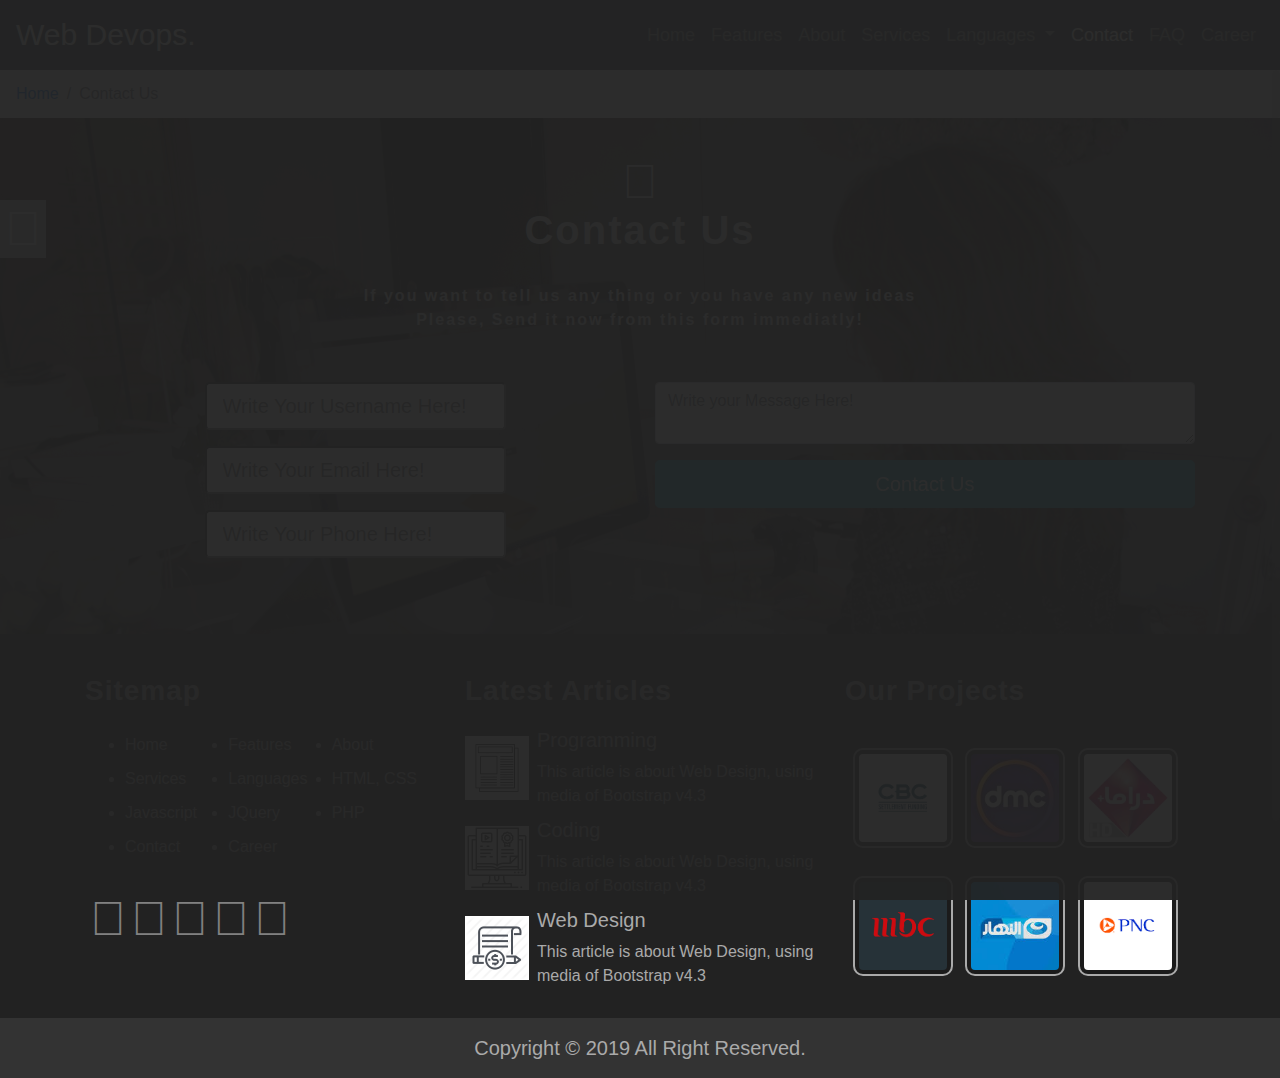
<file: contact.html>
<!DOCTYPE html>
<html>
	<head>
		<meta charset="UTF-8"/>
		<!-- Compatiblity meta -->
		<meta http-equiv="X-UA-Compatible" content="IE=edge">
		<!-- Fisrt mobile meta -->
		<meta name="viewport" content="width=device-width, initial-scale=1, shrink-to-fit=no">
		<!--[ if lt IE 9]>
			<script src="js/html5shiv.min.js"></script>
			<script src="js/respond.min"></script>
		<![endif]-->
		
		<title>Bootstrap 3 - Website</title>
		<link rel="stylesheet" href="css/bootstrap.css" />
		<link rel="stylesheet" href="css/Bootstrap 3 - Website.css" />
		<link rel="stylesheet" href="css/contact - css.css" />
		<link rel="stylesheet" href="css/Bootstrap 3 - Website - Media.css" />
		<link rel="stylesheet" href="css/Theme/default_theme.css" />
		<link rel="stylesheet" href="css/hover.css" />
		
		<!-- for font-awesome -->
		<link rel="stylesheet" href="css/fontawesome.min.css" />
		<link rel="stylesheet" href="https://use.fontawesome.com/releases/v5.7.2/css/all.css" integrity="sha384-fnmOCqbTlWIlj8LyTjo7mOUStjsKC4pOpQbqyi7RrhN7udi9RwhKkMHpvLbHG9Sr" crossorigin="anonymous" />
	</head>
	<body>
		
		<!-- Start Loading Website -->
		<section class="loading">
			<div class="sk-circle">
				<div class="sk-circle1 sk-child"></div>
				<div class="sk-circle2 sk-child"></div>
				<div class="sk-circle3 sk-child"></div>
				<div class="sk-circle4 sk-child"></div>
				<div class="sk-circle5 sk-child"></div>
				<div class="sk-circle6 sk-child"></div>
				<div class="sk-circle7 sk-child"></div>
				<div class="sk-circle8 sk-child"></div>
				<div class="sk-circle9 sk-child"></div>
				<div class="sk-circle10 sk-child"></div>
				<div class="sk-circle11 sk-child"></div>
				<div class="sk-circle12 sk-child"></div>
			</div>
		</section>
		<!-- End Loading Website -->
		
		<!-- Start Making a Button to scroll to top -->
		<div id="scroll_top">
			<i class="fas fa-chevron-up fa-3x"></i>
			<!--<i class="fas fa-chevron-down fa-3x"></i>-->
		</div>
		<!-- End Making a Button to scroll to top -->
		
		<!-- Start Tool Box/ Option Box -->
		<section class="optionBox">
			<div class="color-option">
				<h4>Color Option</h4>
				<ul class="list-unstyled">
					<li data-value="css/Theme/default_theme.css"></li>
					<li data-value="css/Theme/black_theme.css"></li>
					<li data-value="css/Theme/blue_theme.css"></li>
					<li data-value="css/Theme/green_theme.css"></li>
					<li data-value="css/Theme/purple_theme.css"></li>
					<li data-value="css/Theme/yellow_theme.css"></li>
				</ul>
			</div>
			<i class="fas fa-cog fa-3x gear-check"></i>
		</section>
		<!-- End Tool Box -->
		
		<!-- Start Navbar -->
		<nav class="navbar navbar-expand-lg navbar-light bg-light navbar-dark bg-dark fixed-top">
			<a class="navbar-brand" href="#">Web Devops.</a>
			<button class="navbar-toggler" type="button" data-toggle="collapse" data-target="#navbarSupportedContent" aria-controls="navbarSupportedContent" aria-expanded="false" aria-label="Toggle navigation">
				<span class="navbar-toggler-icon"></span>
		  </button>
		  
		  <div class="collapse navbar-collapse" id="navbarSupportedContent">
			<ul class="d-flex align-items-end navbar-nav ml-lg-auto">
				<li class="nav-item"><a class="nav-link" href="index.html">Home </a></li>
				<li class="nav-item"><a class="nav-link" href="features.html">Features</a></li>
				<li class="nav-item"><a class="nav-link" href="about.html">About</a></li>
				<li class="nav-item"><a class="nav-link" href="services.html">Services</a></li>
				<li class="nav-item dropdown">
					<a class="nav-link dropdown-toggle" href="#" id="navbarDropdown" role="button" data-toggle="dropdown" aria-haspopup="true" aria-expanded="false">
					Languages
					</a>
					<div class="dropdown-menu" aria-labelledby="navbarDropdown">
						<a class="dropdown-item" href="#">HTML, CSS</a>
						<div class="dropdown-divider"></div>
						<a class="dropdown-item" href="#">Java Script, JQuery</a>
						<div class="dropdown-divider"></div>
						<a class="dropdown-item" href="#">PHP</a>
					</div>
				</li>
				
				<li class="nav-item active"><a class="nav-link" href="contact.html">Contact</a></li>
				<li class="nav-item"><a class="nav-link" href="faq.html">FAQ</a></li>
				<li class="nav-item"><a class="nav-link" href="career.html">Career</a></li>
			</ul>
		  </div>
		</nav>
		<!-- End Navbar -->
		
		<!-- Start Breadcrumb -->
		<nav aria-label="breadcrumb breadcrumb-holder">
			<ol class="breadcrumb">
				<li class="breadcrumb-item"><a href="index.html">Home</a></li>
				<li class="breadcrumb-item active" aria-current="contact.html">Contact Us</li>
			</ol>
		</nav>
		<!-- End Breadcrumb  -->
		
		<!-- Start Contact Us -->
		<section class="contact text-center">
			<div class="fields">
				<div class="container">
					<i class="fas fa-file-contract fa-3x"></i>
					<h1>Contact Us </h1>
					<p class="contact_p">If you want to tell us any thing or you have any new ideas<br>Please, Send it now from this form immediatly!</p>
					<form role="form">
						<div class="row">
							<div class="col-lg-6 col-md-6 col-sm-6 col-xs-12">
								<div class="form-group">
									<input type="text" class="form-control-lg" placeholder="Write Your Username Here!">
								</div>
								
								<div class="form-group">
									<input type="text" class="form-control-lg" placeholder="Write Your Email Here!">
								</div>
								
								<div class="form-group">
									<input type="text" class="form-control-lg" placeholder="Write Your Phone Here!">
								</div>
							</div>
							
							<div class="col-lg-6 col-md-6 col-sm-6 col-xs-12">
								<div class="form-group">
									<textarea class="form-control" placeholder="Write your Message Here!"></textarea>
								</div>
								<button type="button" class="btn btn-info btn-lg btn-block hvr-pop">Contact Us</button>
							</div>
						</div>
					</form>
				</div>
			</div>
		</section>
		<!-- End Contact Us -->
		
		<!-- Start Footer -->
		<section class="footer">
			<div class="container">
				<div class="row">
					<div class="col-lg-4">
						<h3>Sitemap</h3>
						<ul class="three-columns">
							<li>Home</li>
							<li>Features</li>
							<li>About</li>
							<li>Services</li>
							<li>Languages</li>
							<li>HTML, CSS</li>
							<li>Javascript</li>
							<li>JQuery</li>
							<li>PHP</li>
							<li>Contact</li>
							<li>Career</li>
						</ul>
						
						<ul class="list-unstyled social-list">
							<li><i class="fas fa-envelope-square fa-3x"></i></li>
							<li><i class="fab fa-facebook-square fa-3x"></i></li>
							<li><i class="fab fa-google-plus-square fa-3x"></i></li>
							<li><i class="fab fa-pinterest-square fa-3x"></i></li>
							<li><i class="fab fa-twitter-square fa-3x"></i></li>
						</ul>
					</div>
					
					<div class="col-lg-4">
						<h3>Latest Articles</h3>
						<div class="media">
							<a class="pull-left" href="#">
								<img class="media-object" src="images/Articles/articles-01.png"  alt="Article1">
							</a>
							<div class="media-body">
								<h5 class="media-heading">Programming</h5>
								This article is about Web Design, using media of Bootstrap v4.3
							</div>
						</div>
						
						<div class="media">
							<a class="pull-left" href="#">
								<img class="media-object" src="images/Articles/articles-02.png"  alt="Article2">
							</a>
							<div class="media-body">
								<h5 class="media-heading">Coding</h5>
								This article is about Web Design, using media of Bootstrap v4.3
							</div>
						</div>
						
						<div class="media">
							<a class="pull-left" href="#">
								<img class="media-object" src="images/Articles/articles-03.png"  alt="Article3">
							</a>
							<div class="media-body">
								<h5 class="media-heading">Web Design</h5>
								This article is about Web Design, using media of Bootstrap v4.3
							</div>
						</div>
					</div>
					
					<div class="col-lg-4">
						<h3>Our Projects</h3>
						<img class="img-prrr img-thumbnail" src="images/Projects/CBC.png" alt="project1">
						<img class="img-prrr img-thumbnail" src="images/Projects/DMC.jpg" alt="project2">
						<img class="img-prrr img-thumbnail" src="images/Projects/Drama.jpg" alt="project3">
						<img class="img-prrr img-thumbnail" src="images/Projects/MBC.png" alt="project4">
						<img class="img-prrr img-thumbnail" src="images/Projects/Nahar.jpg" alt="project5">
						<img class="img-prrr img-thumbnail" src="images/Projects/PNC.png" alt="project6">
					</div>
				</div>
			</div>
			
			<div class="copyright text-center">
				Copyright &copy; 2019 All Right Reserved.
			</div>
		</section>
		<!-- End Footer -->
		
		<script src="js/jquery-3.4.1.min.js"></script>
		<script src="js/bootstrap.min.js"></script>
		<script src="js/custom.js"></script>
		<script src="js/jquery.nicescroll.min.js"></script>
	</body>
</html>
</file>
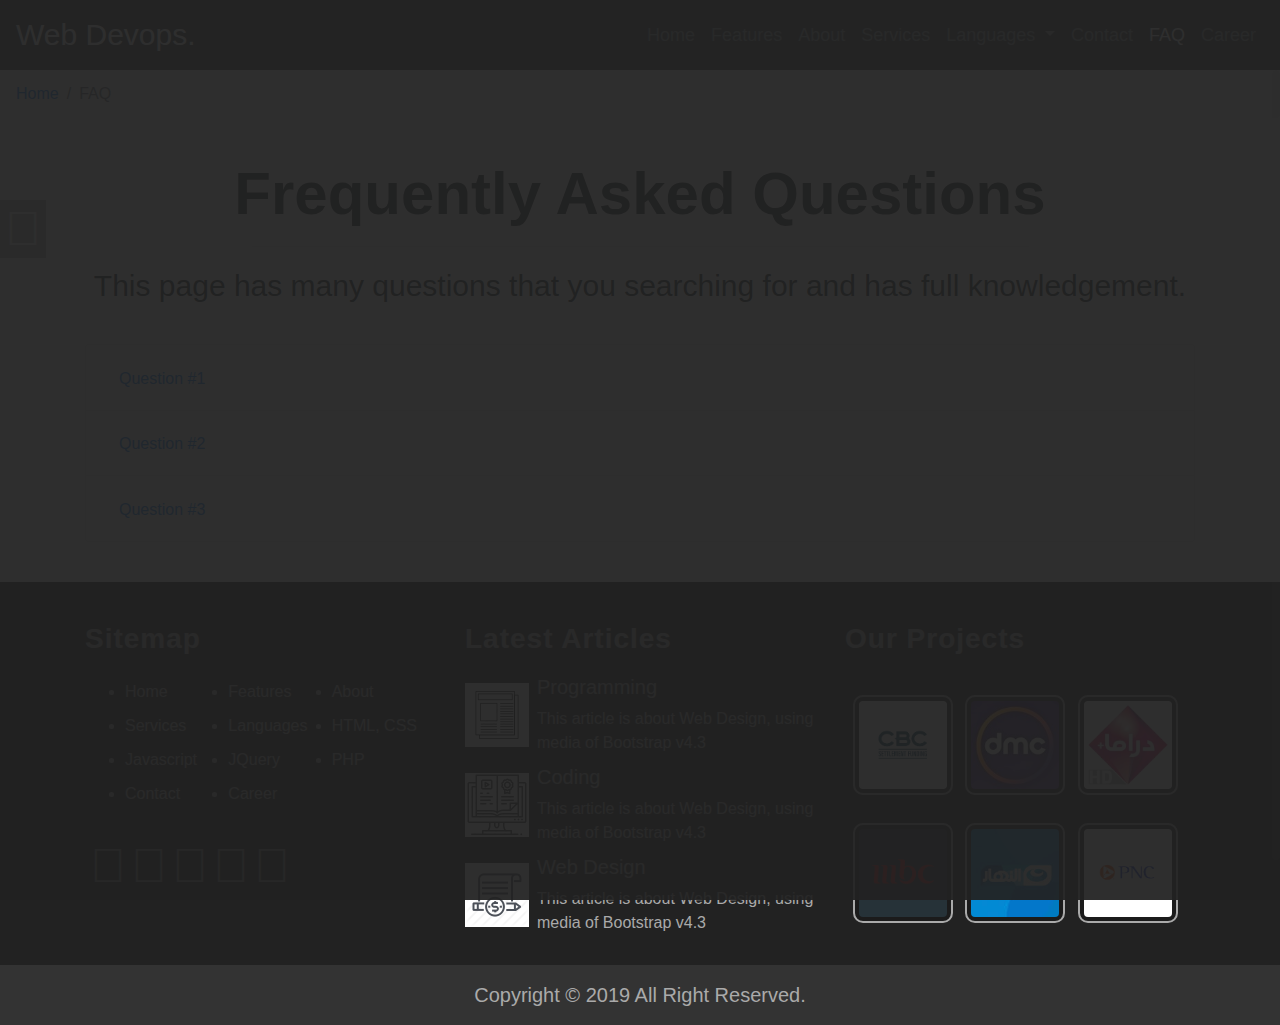
<file: faq.html>
<!DOCTYPE html>
<html>
	<head>
		<meta charset="UTF-8"/>
		<!-- Compatiblity meta -->
		<meta http-equiv="X-UA-Compatible" content="IE=edge">
		<!-- Fisrt mobile meta -->
		<meta name="viewport" content="width=device-width, initial-scale=1, shrink-to-fit=no">
		<!--[ if lt IE 9]>
			<script src="js/html5shiv.min.js"></script>
			<script src="js/respond.min"></script>
		<![endif]-->
		
		<title>Bootstrap 3 - Website</title>
		<link rel="stylesheet" href="css/bootstrap.css" />
		<link rel="stylesheet" href="css/Bootstrap 3 - Website.css" />
		<link rel="stylesheet" href="css/faq - css.css" />
		<link rel="stylesheet" href="css/Bootstrap 3 - Website - Media.css" />
		<link rel="stylesheet" href="css/Theme/default_theme.css" />
		<link rel="stylesheet" href="css/hover.css" />
		
		<!-- for font-awesome -->
		<link rel="stylesheet" href="css/fontawesome.min.css" />
		<link rel="stylesheet" href="https://use.fontawesome.com/releases/v5.7.2/css/all.css" integrity="sha384-fnmOCqbTlWIlj8LyTjo7mOUStjsKC4pOpQbqyi7RrhN7udi9RwhKkMHpvLbHG9Sr" crossorigin="anonymous" />
	</head>
	<body>
		
		<!-- Start Loading Website -->
		<section class="loading">
			<div class="sk-circle">
				<div class="sk-circle1 sk-child"></div>
				<div class="sk-circle2 sk-child"></div>
				<div class="sk-circle3 sk-child"></div>
				<div class="sk-circle4 sk-child"></div>
				<div class="sk-circle5 sk-child"></div>
				<div class="sk-circle6 sk-child"></div>
				<div class="sk-circle7 sk-child"></div>
				<div class="sk-circle8 sk-child"></div>
				<div class="sk-circle9 sk-child"></div>
				<div class="sk-circle10 sk-child"></div>
				<div class="sk-circle11 sk-child"></div>
				<div class="sk-circle12 sk-child"></div>
			</div>
		</section>
		<!-- End Loading Website -->
		
		<!-- Start Making a Button to scroll to top -->
		<div id="scroll_top">
			<i class="fas fa-chevron-up fa-3x"></i>
			<!--<i class="fas fa-chevron-down fa-3x"></i>-->
		</div>
		<!-- End Making a Button to scroll to top -->
		
		<!-- Start Tool Box/ Option Box -->
		<section class="optionBox">
			<div class="color-option">
				<h4>Color Option</h4>
				<ul class="list-unstyled">
					<li data-value="css/Theme/default_theme.css"></li>
					<li data-value="css/Theme/black_theme.css"></li>
					<li data-value="css/Theme/blue_theme.css"></li>
					<li data-value="css/Theme/green_theme.css"></li>
					<li data-value="css/Theme/purple_theme.css"></li>
					<li data-value="css/Theme/yellow_theme.css"></li>
				</ul>
			</div>
			<i class="fas fa-cog fa-3x gear-check"></i>
		</section>
		<!-- End Tool Box -->
		
		<!-- Start Navbar -->
		<nav class="navbar navbar-expand-lg navbar-light bg-light navbar-dark bg-dark fixed-top">
			<a class="navbar-brand" href="#">Web Devops.</a>
			<button class="navbar-toggler" type="button" data-toggle="collapse" data-target="#navbarSupportedContent" aria-controls="navbarSupportedContent" aria-expanded="false" aria-label="Toggle navigation">
				<span class="navbar-toggler-icon"></span>
		  </button>
		  
		  <div class="collapse navbar-collapse" id="navbarSupportedContent">
			<ul class="d-flex align-items-end navbar-nav ml-lg-auto">
				<li class="nav-item"><a class="nav-link" href="index.html">Home </a></li>
				<li class="nav-item"><a class="nav-link" href="features.html">Features</a></li>
				<li class="nav-item"><a class="nav-link" href="about.html">About</a></li>
				<li class="nav-item"><a class="nav-link" href="services.html">Services</a></li>
				<li class="nav-item dropdown">
					<a class="nav-link dropdown-toggle" href="#" id="navbarDropdown" role="button" data-toggle="dropdown" aria-haspopup="true" aria-expanded="false">
					Languages
					</a>
					<div class="dropdown-menu" aria-labelledby="navbarDropdown">
						<a class="dropdown-item" href="#">HTML, CSS</a>
						<div class="dropdown-divider"></div>
						<a class="dropdown-item" href="#">Java Script, JQuery</a>
						<div class="dropdown-divider"></div>
						<a class="dropdown-item" href="#">PHP</a>
					</div>
				</li>
				
				<li class="nav-item"><a class="nav-link" href="contact.html">Contact</a></li>
				<li class="nav-item active"><a class="nav-link" href="faq.html">FAQ</a></li>
				<li class="nav-item"><a class="nav-link" href="career.html">Career</a></li>
			</ul>
		  </div>
		</nav>
		<!-- End Navbar -->
		
		<!-- Start Breadcrumb -->
		<nav aria-label="breadcrumb breadcrumb-holder">
			<ol class="breadcrumb">
				<li class="breadcrumb-item"><a href="index.html">Home</a></li>
				<li class="breadcrumb-item active" aria-current="about.html">FAQ</li>
			</ol>
		</nav>
		<!-- End Breadcrumb  -->
		
		<!-- Start FAQ -->
		<section class="faq text-center">
			<div class="container">
				<h1>Frequently Asked Questions</h1>
				<hr>
				<p class="faq_p">This page has many questions that you searching for and has full knowledgement.</p>
			</div>
		</section>
		<!-- End FAQ -->
		
		<!-- Start Questions -->
		<section class="faq_questions">
			<div class="container">
				<div class="accordion" id="accordionExample">
					<div class="card">
						<div class="card-header" id="headingOne">
							<h2 class="mb-0">
								<button class="btn btn-link" type="button" data-toggle="collapse" data-target="#collapseOne" aria-expanded="true" aria-controls="collapseOne">
									Question #1
								</button>
							</h2>
						</div>
						
						<div id="collapseOne" class="collapse" aria-labelledby="headingOne" data-parent="#accordionExample">
							<div class="card-body">
								Answer #1: Anim pariatur cliche reprehenderit, enim eiusmod high life accusamus terry richardson ad squid. 3 wolf moon officia aute, non cupidatat skateboard dolor brunch. Food truck quinoa nesciunt laborum eiusmod. Brunch 3 wolf moon tempor, sunt aliqua put a bird on it squid single-origin coffee nulla assumenda shoreditch et. Nihil anim keffiyeh helvetica, craft beer labore wes anderson cred nesciunt sapiente ea proident. Ad vegan excepteur butcher vice lomo. Leggings occaecat craft beer farm-to-table, raw denim aesthetic synth nesciunt you probably haven't heard of them accusamus labore sustainable VHS.
							</div>
						</div>
					</div>
					
					<div class="card">
						<div class="card-header" id="headingTwo">
							<h2 class="mb-0">
								<button class="btn btn-link collapsed" type="button" data-toggle="collapse" data-target="#collapseTwo" aria-expanded="false" aria-controls="collapseTwo">
									Question #2
								</button>
							</h2>
						</div>
						<div id="collapseTwo" class="collapse" aria-labelledby="headingTwo" data-parent="#accordionExample">
							<div class="card-body">
								Answer #2: Anim pariatur cliche reprehenderit, enim eiusmod high life accusamus terry richardson ad squid. 3 wolf moon officia aute, non cupidatat skateboard dolor brunch. Food truck quinoa nesciunt laborum eiusmod. Brunch 3 wolf moon tempor, sunt aliqua put a bird on it squid single-origin coffee nulla assumenda shoreditch et. Nihil anim keffiyeh helvetica, craft beer labore wes anderson cred nesciunt sapiente ea proident. Ad vegan excepteur butcher vice lomo. Leggings occaecat craft beer farm-to-table, raw denim aesthetic synth nesciunt you probably haven't heard of them accusamus labore sustainable VHS.
							</div>
						</div>
					</div>
					
					<div class="card">
						<div class="card-header" id="headingThree">
							<h2 class="mb-0">
								<button class="btn btn-link collapsed" type="button" data-toggle="collapse" data-target="#collapseThree" aria-expanded="false" aria-controls="collapseThree">
									Question #3
								</button>
							</h2>
						</div>
						<div id="collapseThree" class="collapse" aria-labelledby="headingThree" data-parent="#accordionExample">
							<div class="card-body">
								Answer #3: Anim pariatur cliche reprehenderit, enim eiusmod high life accusamus terry richardson ad squid. 3 wolf moon officia aute, non cupidatat skateboard dolor brunch. Food truck quinoa nesciunt laborum eiusmod. Brunch 3 wolf moon tempor, sunt aliqua put a bird on it squid single-origin coffee nulla assumenda shoreditch et. Nihil anim keffiyeh helvetica, craft beer labore wes anderson cred nesciunt sapiente ea proident. Ad vegan excepteur butcher vice lomo. Leggings occaecat craft beer farm-to-table, raw denim aesthetic synth nesciunt you probably haven't heard of them accusamus labore sustainable VHS.
							</div>
						</div>
					</div>
				</div>
			</div>
		</section>
		<!-- End Questions -->
		
		<!-- Start Footer -->
		<section class="footer">
			<div class="container">
				<div class="row">
					<div class="col-lg-4">
						<h3>Sitemap</h3>
						<ul class="three-columns">
							<li>Home</li>
							<li>Features</li>
							<li>About</li>
							<li>Services</li>
							<li>Languages</li>
							<li>HTML, CSS</li>
							<li>Javascript</li>
							<li>JQuery</li>
							<li>PHP</li>
							<li>Contact</li>
							<li>Career</li>
						</ul>
						
						<ul class="list-unstyled social-list">
							<li><i class="fas fa-envelope-square fa-3x"></i></li>
							<li><i class="fab fa-facebook-square fa-3x"></i></li>
							<li><i class="fab fa-google-plus-square fa-3x"></i></li>
							<li><i class="fab fa-pinterest-square fa-3x"></i></li>
							<li><i class="fab fa-twitter-square fa-3x"></i></li>
						</ul>
					</div>
					
					<div class="col-lg-4">
						<h3>Latest Articles</h3>
						<div class="media">
							<a class="pull-left" href="#">
								<img class="media-object" src="images/Articles/articles-01.png"  alt="Article1">
							</a>
							<div class="media-body">
								<h5 class="media-heading">Programming</h5>
								This article is about Web Design, using media of Bootstrap v4.3
							</div>
						</div>
						
						<div class="media">
							<a class="pull-left" href="#">
								<img class="media-object" src="images/Articles/articles-02.png"  alt="Article2">
							</a>
							<div class="media-body">
								<h5 class="media-heading">Coding</h5>
								This article is about Web Design, using media of Bootstrap v4.3
							</div>
						</div>
						
						<div class="media">
							<a class="pull-left" href="#">
								<img class="media-object" src="images/Articles/articles-03.png"  alt="Article3">
							</a>
							<div class="media-body">
								<h5 class="media-heading">Web Design</h5>
								This article is about Web Design, using media of Bootstrap v4.3
							</div>
						</div>
					</div>
					
					<div class="col-lg-4">
						<h3>Our Projects</h3>
						<img class="img-prrr img-thumbnail" src="images/Projects/CBC.png" alt="project1">
						<img class="img-prrr img-thumbnail" src="images/Projects/DMC.jpg" alt="project2">
						<img class="img-prrr img-thumbnail" src="images/Projects/Drama.jpg" alt="project3">
						<img class="img-prrr img-thumbnail" src="images/Projects/MBC.png" alt="project4">
						<img class="img-prrr img-thumbnail" src="images/Projects/Nahar.jpg" alt="project5">
						<img class="img-prrr img-thumbnail" src="images/Projects/PNC.png" alt="project6">
					</div>
				</div>
			</div>
			
			<div class="copyright text-center">
				Copyright &copy; 2019 All Right Reserved.
			</div>
		</section>
		<!-- End Footer -->
		
		<script src="js/jquery-3.4.1.min.js"></script>
		<script src="js/bootstrap.min.js"></script>
		<script src="js/custom.js"></script>
		<script src="js/jquery.nicescroll.min.js"></script>
	</body>
</html>
</file>
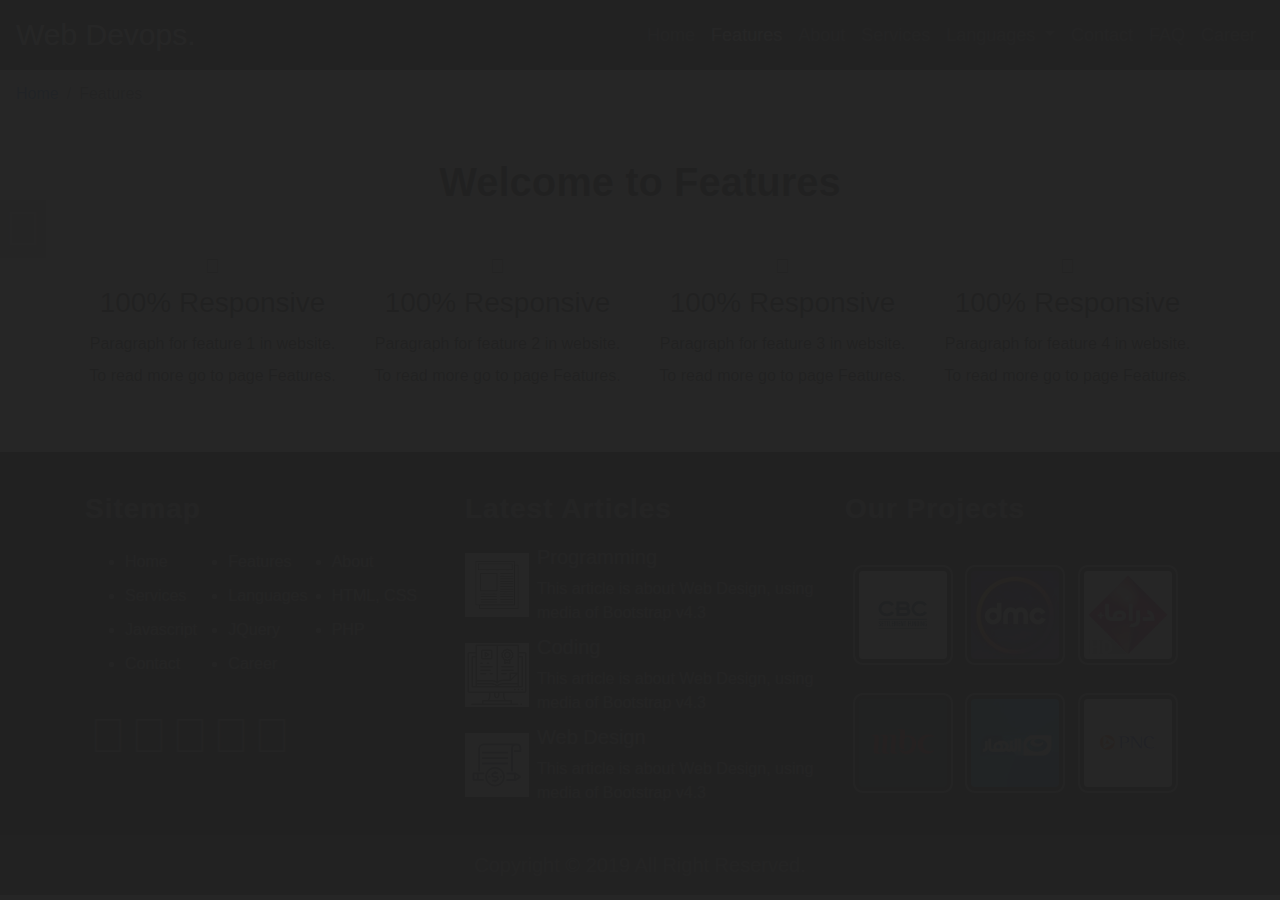
<file: features.html>
<!DOCTYPE html>
<html>
	<head>
		<meta charset="UTF-8"/>
		<!-- Compatiblity meta -->
		<meta http-equiv="X-UA-Compatible" content="IE=edge">
		<!-- Fisrt mobile meta -->
		<meta name="viewport" content="width=device-width, initial-scale=1, shrink-to-fit=no">
		<!--[ if lt IE 9]>
			<script src="js/html5shiv.min.js"></script>
			<script src="js/respond.min"></script>
		<![endif]-->
		
		<title>Bootstrap 3 - Website</title>
		<link rel="stylesheet" href="css/bootstrap.css" />
		<link rel="stylesheet" href="css/Bootstrap 3 - Website.css" />
		<link rel="stylesheet" href="css/features - css.css" />
		<link rel="stylesheet" href="css/Bootstrap 3 - Website - Media.css" />
		<link rel="stylesheet" href="css/Theme/default_theme.css" />
		<link rel="stylesheet" href="css/hover.css" />
		
		<!-- for font-awesome -->
		<link rel="stylesheet" href="css/fontawesome.min.css" />
		<link rel="stylesheet" href="https://use.fontawesome.com/releases/v5.7.2/css/all.css" integrity="sha384-fnmOCqbTlWIlj8LyTjo7mOUStjsKC4pOpQbqyi7RrhN7udi9RwhKkMHpvLbHG9Sr" crossorigin="anonymous" />
	</head>
	<body>
		
		<!-- Start Loading Website -->
		<section class="loading">
			<div class="sk-circle">
				<div class="sk-circle1 sk-child"></div>
				<div class="sk-circle2 sk-child"></div>
				<div class="sk-circle3 sk-child"></div>
				<div class="sk-circle4 sk-child"></div>
				<div class="sk-circle5 sk-child"></div>
				<div class="sk-circle6 sk-child"></div>
				<div class="sk-circle7 sk-child"></div>
				<div class="sk-circle8 sk-child"></div>
				<div class="sk-circle9 sk-child"></div>
				<div class="sk-circle10 sk-child"></div>
				<div class="sk-circle11 sk-child"></div>
				<div class="sk-circle12 sk-child"></div>
			</div>
		</section>
		<!-- End Loading Website -->
		
		<!-- Start Making a Button to scroll to top -->
		<div id="scroll_top">
			<i class="fas fa-chevron-up fa-3x"></i>
			<!--<i class="fas fa-chevron-down fa-3x"></i>-->
		</div>
		<!-- End Making a Button to scroll to top -->
		
		<!-- Start Tool Box/ Option Box -->
		<section class="optionBox">
			<div class="color-option">
				<h4>Color Option</h4>
				<ul class="list-unstyled">
					<li data-value="css/Theme/default_theme.css"></li>
					<li data-value="css/Theme/black_theme.css"></li>
					<li data-value="css/Theme/blue_theme.css"></li>
					<li data-value="css/Theme/green_theme.css"></li>
					<li data-value="css/Theme/purple_theme.css"></li>
					<li data-value="css/Theme/yellow_theme.css"></li>
				</ul>
			</div>
			<i class="fas fa-cog fa-3x gear-check"></i>
		</section>
		<!-- End Tool Box -->
		
		<!-- Start Navbar -->
		<nav class="navbar navbar-expand-lg navbar-light bg-light navbar-dark bg-dark fixed-top">
			<a class="navbar-brand" href="#">Web Devops.</a>
			<button class="navbar-toggler" type="button" data-toggle="collapse" data-target="#navbarSupportedContent" aria-controls="navbarSupportedContent" aria-expanded="false" aria-label="Toggle navigation">
				<span class="navbar-toggler-icon"></span>
		  </button>
		  
		  <div class="collapse navbar-collapse" id="navbarSupportedContent">
			<ul class="d-flex align-items-end navbar-nav ml-lg-auto">
				<li class="nav-item"><a class="nav-link" href="index.html">Home </a></li>
				<li class="nav-item active"><a class="nav-link" href="features.html">Features</a></li>
				<li class="nav-item"><a class="nav-link" href="about.html">About</a></li>
				<li class="nav-item"><a class="nav-link" href="services.html">Services</a></li>
				<li class="nav-item dropdown">
					<a class="nav-link dropdown-toggle" href="#" id="navbarDropdown" role="button" data-toggle="dropdown" aria-haspopup="true" aria-expanded="false">
					Languages
					</a>
					<div class="dropdown-menu" aria-labelledby="navbarDropdown">
						<a class="dropdown-item" href="#">HTML, CSS</a>
						<div class="dropdown-divider"></div>
						<a class="dropdown-item" href="#">Java Script, JQuery</a>
						<div class="dropdown-divider"></div>
						<a class="dropdown-item" href="#">PHP</a>
					</div>
				</li>
				
				<li class="nav-item"><a class="nav-link" href="contact.html">Contact</a></li>
				<li class="nav-item"><a class="nav-link" href="faq.html">FAQ</a></li>
				<li class="nav-item"><a class="nav-link" href="career.html">Career</a></li>
			</ul>
		  </div>
		</nav>
		<!-- End Navbar -->
		
		<!-- Start Breadcrumb -->
		<nav aria-label="breadcrumb breadcrumb-holder">
			<ol class="breadcrumb">
				<li class="breadcrumb-item"><a href="index.html">Home</a></li>
				<li class="breadcrumb-item active" aria-current="features.html">Features</li>
			</ol>
		</nav>
		<!-- End Breadcrumb  -->
		
		<!-- Start Features -->
		<section class="features text-center">
			<div class="container">
				<h1>Welcome to Features</h1>
				<div class="row">
					<div class="col-lg-3 col-md-6">
						<div class="feat">
							<i class="fas fa-check"></i>
							<h3>100% Responsive </h3>
							<p>Paragraph for feature 1 in website.<br>To read more go to page Features.</p>
						</div>
					</div>
					
					<div class="col-lg-3 col-md-6">
						<div class="feat">
							<i class="fas fa-check"></i>
							<h3>100% Responsive </h3>
							<p>Paragraph for feature 2 in website.<br>To read more go to page Features.</p>
						</div>
					</div>
					
					<div class="col-lg-3 col-md-6">
						<div class="feat">
							<i class="fas fa-check"></i>
							<h3>100% Responsive </h3>
							<p>Paragraph for feature 3 in website.<br>To read more go to page Features.</p>
						</div>
					</div>
					
					<div class="col-lg-3 col-md-6">
						<div class="feat">
							<i class="fas fa-check"></i>
							<h3>100% Responsive </h3>
							<p>Paragraph for feature 4 in website.<br>To read more go to page Features.</p>
						</div>
					</div>
				</div>
			</div>
		</section>
		<!-- End Features -->
		
		<!-- Start Footer -->
		<section class="footer">
			<div class="container">
				<div class="row">
					<div class="col-lg-4">
						<h3>Sitemap</h3>
						<ul class="three-columns">
							<li>Home</li>
							<li>Features</li>
							<li>About</li>
							<li>Services</li>
							<li>Languages</li>
							<li>HTML, CSS</li>
							<li>Javascript</li>
							<li>JQuery</li>
							<li>PHP</li>
							<li>Contact</li>
							<li>Career</li>
						</ul>
						
						<ul class="list-unstyled social-list">
							<li><i class="fas fa-envelope-square fa-3x"></i></li>
							<li><i class="fab fa-facebook-square fa-3x"></i></li>
							<li><i class="fab fa-google-plus-square fa-3x"></i></li>
							<li><i class="fab fa-pinterest-square fa-3x"></i></li>
							<li><i class="fab fa-twitter-square fa-3x"></i></li>
						</ul>
					</div>
					
					<div class="col-lg-4">
						<h3>Latest Articles</h3>
						<div class="media">
							<a class="pull-left" href="#">
								<img class="media-object" src="images/Articles/articles-01.png"  alt="Article1">
							</a>
							<div class="media-body">
								<h5 class="media-heading">Programming</h5>
								This article is about Web Design, using media of Bootstrap v4.3
							</div>
						</div>
						
						<div class="media">
							<a class="pull-left" href="#">
								<img class="media-object" src="images/Articles/articles-02.png"  alt="Article2">
							</a>
							<div class="media-body">
								<h5 class="media-heading">Coding</h5>
								This article is about Web Design, using media of Bootstrap v4.3
							</div>
						</div>
						
						<div class="media">
							<a class="pull-left" href="#">
								<img class="media-object" src="images/Articles/articles-03.png"  alt="Article3">
							</a>
							<div class="media-body">
								<h5 class="media-heading">Web Design</h5>
								This article is about Web Design, using media of Bootstrap v4.3
							</div>
						</div>
					</div>
					
					<div class="col-lg-4">
						<h3>Our Projects</h3>
						<img class="img-prrr img-thumbnail" src="images/Projects/CBC.png" alt="project1">
						<img class="img-prrr img-thumbnail" src="images/Projects/DMC.jpg" alt="project2">
						<img class="img-prrr img-thumbnail" src="images/Projects/Drama.jpg" alt="project3">
						<img class="img-prrr img-thumbnail" src="images/Projects/MBC.png" alt="project4">
						<img class="img-prrr img-thumbnail" src="images/Projects/Nahar.jpg" alt="project5">
						<img class="img-prrr img-thumbnail" src="images/Projects/PNC.png" alt="project6">
					</div>
				</div>
			</div>
			
			<div class="copyright text-center">
				Copyright &copy; 2019 All Right Reserved.
			</div>
		</section>
		<!-- End Footer -->
		
		<script src="js/jquery-3.4.1.min.js"></script>
		<script src="js/bootstrap.min.js"></script>
		<script src="js/custom.js"></script>
		<script src="js/jquery.nicescroll.min.js"></script>
	</body>
</html>
</file>
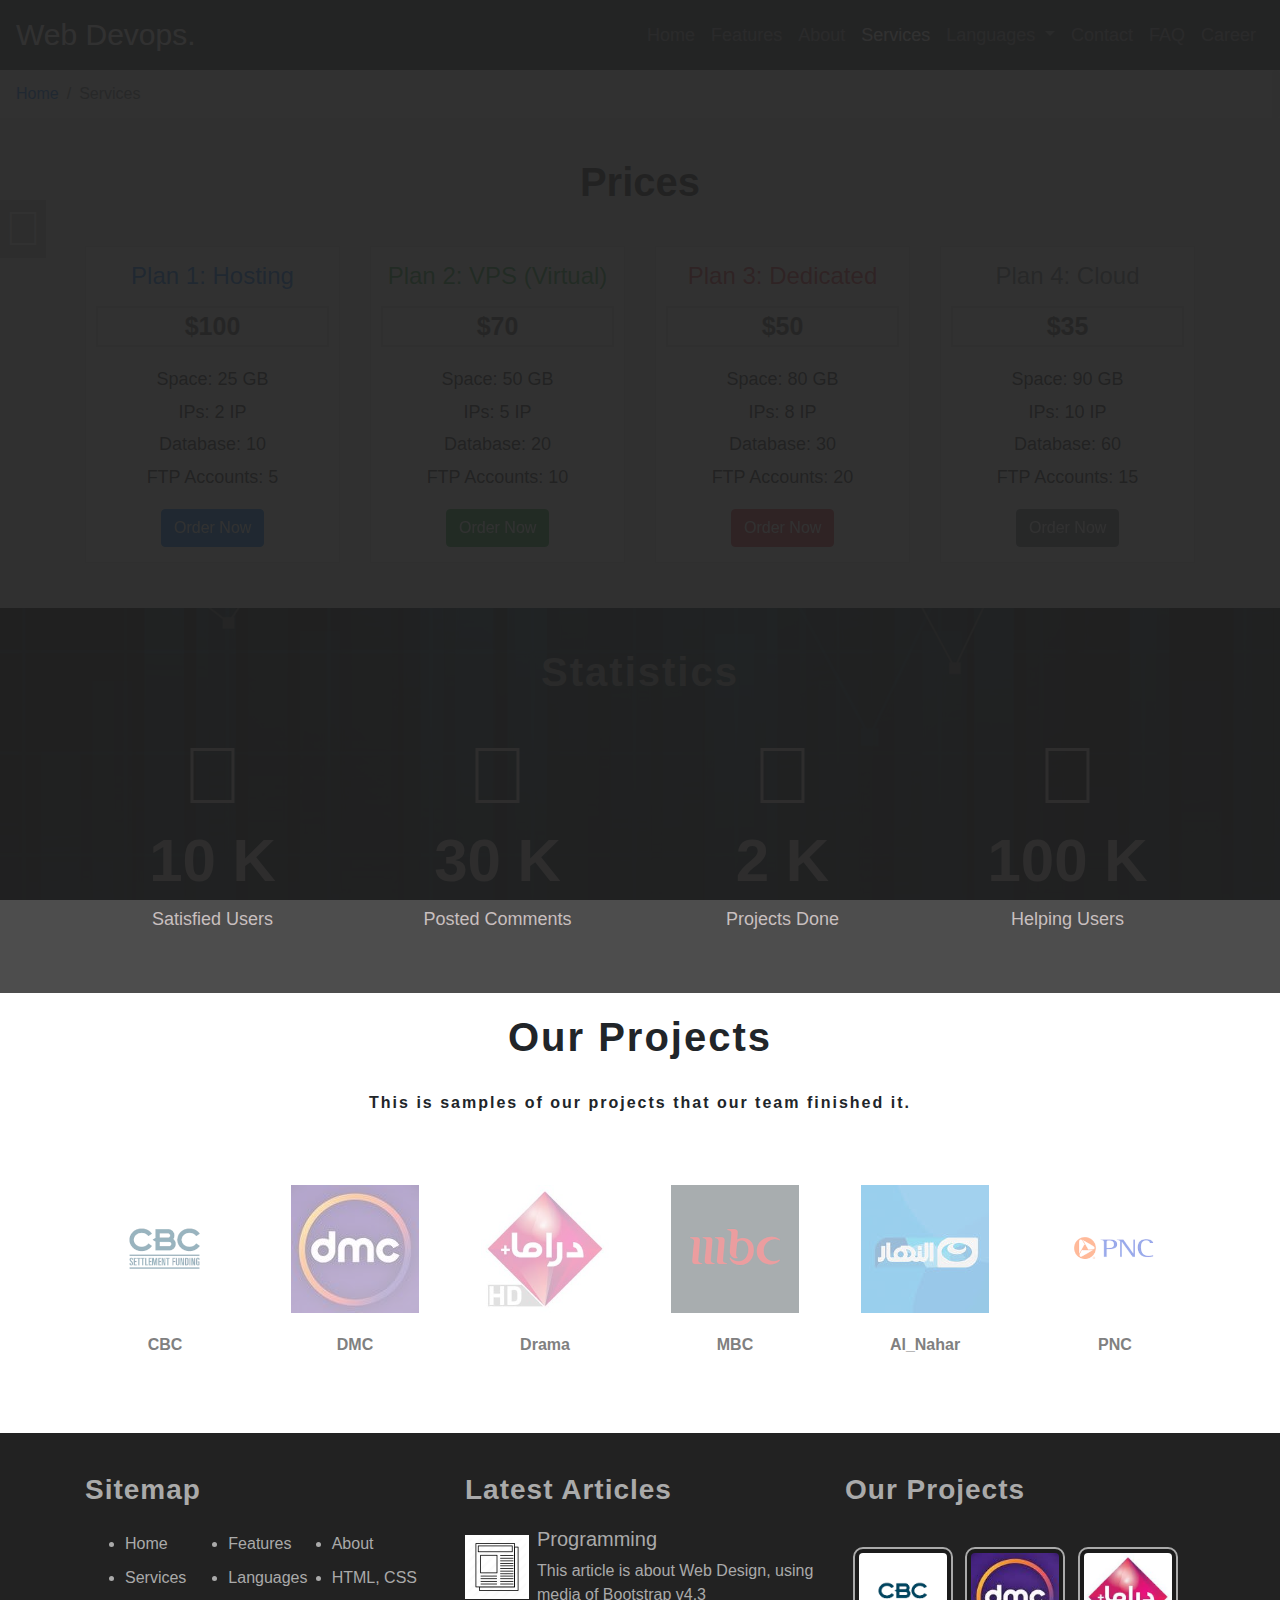
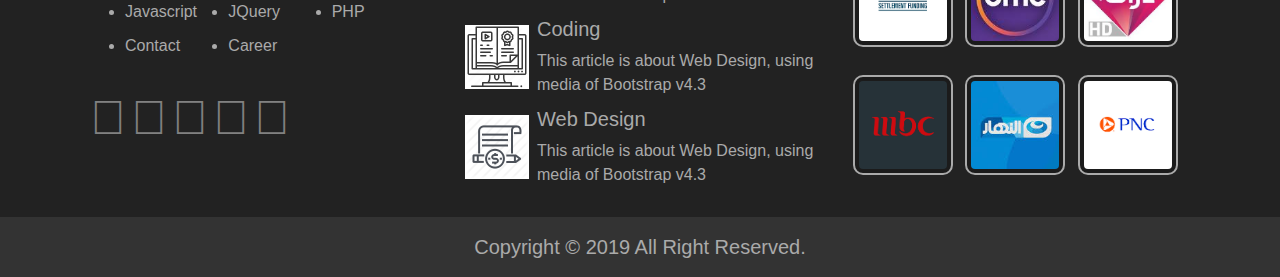
<file: services.html>
<!DOCTYPE html>
<html>
	<head>
		<meta charset="UTF-8"/>
		<!-- Compatiblity meta -->
		<meta http-equiv="X-UA-Compatible" content="IE=edge">
		<!-- Fisrt mobile meta -->
		<meta name="viewport" content="width=device-width, initial-scale=1, shrink-to-fit=no">
		<!--[ if lt IE 9]>
			<script src="js/html5shiv.min.js"></script>
			<script src="js/respond.min"></script>
		<![endif]-->
		
		<title>Bootstrap 3 - Website</title>
		<link rel="stylesheet" href="css/bootstrap.css" />
		<link rel="stylesheet" href="css/Bootstrap 3 - Website.css" />
		<link rel="stylesheet" href="css/services - css.css" />
		<link rel="stylesheet" href="css/Bootstrap 3 - Website - Media.css" />
		<link rel="stylesheet" href="css/Theme/default_theme.css" />
		<link rel="stylesheet" href="css/hover.css" />
		
		<!-- for font-awesome -->
		<link rel="stylesheet" href="css/fontawesome.min.css" />
		<link rel="stylesheet" href="https://use.fontawesome.com/releases/v5.7.2/css/all.css" integrity="sha384-fnmOCqbTlWIlj8LyTjo7mOUStjsKC4pOpQbqyi7RrhN7udi9RwhKkMHpvLbHG9Sr" crossorigin="anonymous" />
	</head>
	<body>
		
		<!-- Start Loading Website -->
		<section class="loading">
			<div class="sk-circle">
				<div class="sk-circle1 sk-child"></div>
				<div class="sk-circle2 sk-child"></div>
				<div class="sk-circle3 sk-child"></div>
				<div class="sk-circle4 sk-child"></div>
				<div class="sk-circle5 sk-child"></div>
				<div class="sk-circle6 sk-child"></div>
				<div class="sk-circle7 sk-child"></div>
				<div class="sk-circle8 sk-child"></div>
				<div class="sk-circle9 sk-child"></div>
				<div class="sk-circle10 sk-child"></div>
				<div class="sk-circle11 sk-child"></div>
				<div class="sk-circle12 sk-child"></div>
			</div>
		</section>
		<!-- End Loading Website -->
		
		<!-- Start Making a Button to scroll to top -->
		<div id="scroll_top">
			<i class="fas fa-chevron-up fa-3x"></i>
			<!--<i class="fas fa-chevron-down fa-3x"></i>-->
		</div>
		<!-- End Making a Button to scroll to top -->
		
		<!-- Start Tool Box/ Option Box -->
		<section class="optionBox">
			<div class="color-option">
				<h4>Color Option</h4>
				<ul class="list-unstyled">
					<li data-value="css/Theme/default_theme.css"></li>
					<li data-value="css/Theme/black_theme.css"></li>
					<li data-value="css/Theme/blue_theme.css"></li>
					<li data-value="css/Theme/green_theme.css"></li>
					<li data-value="css/Theme/purple_theme.css"></li>
					<li data-value="css/Theme/yellow_theme.css"></li>
				</ul>
			</div>
			<i class="fas fa-cog fa-3x gear-check"></i>
		</section>
		<!-- End Tool Box -->
		
		<!-- Start Navbar -->
		<nav class="navbar navbar-expand-lg navbar-light bg-light navbar-dark bg-dark fixed-top">
			<a class="navbar-brand" href="#">Web Devops.</a>
			<button class="navbar-toggler" type="button" data-toggle="collapse" data-target="#navbarSupportedContent" aria-controls="navbarSupportedContent" aria-expanded="false" aria-label="Toggle navigation">
				<span class="navbar-toggler-icon"></span>
		  </button>
		  
		  <div class="collapse navbar-collapse" id="navbarSupportedContent">
			<ul class="d-flex align-items-end navbar-nav ml-lg-auto">
				<li class="nav-item"><a class="nav-link" href="index.html">Home </a></li>
				<li class="nav-item"><a class="nav-link" href="features.html">Features</a></li>
				<li class="nav-item"><a class="nav-link" href="about.html">About</a></li>
				<li class="nav-item active"><a class="nav-link" href="services.html">Services</a></li>
				<li class="nav-item dropdown">
					<a class="nav-link dropdown-toggle" href="#" id="navbarDropdown" role="button" data-toggle="dropdown" aria-haspopup="true" aria-expanded="false">
					Languages
					</a>
					<div class="dropdown-menu" aria-labelledby="navbarDropdown">
						<a class="dropdown-item" href="#">HTML, CSS</a>
						<div class="dropdown-divider"></div>
						<a class="dropdown-item" href="#">Java Script, JQuery</a>
						<div class="dropdown-divider"></div>
						<a class="dropdown-item" href="#">PHP</a>
					</div>
				</li>
				
				<li class="nav-item"><a class="nav-link" href="contact.html">Contact</a></li>
				<li class="nav-item"><a class="nav-link" href="faq.html">FAQ</a></li>
				<li class="nav-item"><a class="nav-link" href="career.html">Career</a></li>
			</ul>
		  </div>
		</nav>
		<!-- End Navbar -->
		
		<!-- Start Breadcrumb -->
		<nav aria-label="breadcrumb breadcrumb-holder">
			<ol class="breadcrumb">
				<li class="breadcrumb-item"><a href="index.html">Home</a></li>
				<li class="breadcrumb-item active" aria-current="services.html">Services</li>
			</ol>
		</nav>
		<!-- End Breadcrumb  -->
		
		<!-- Start Table -->
		<section class="price_table text-center">
			<div class="container">
				<h1>Prices</h1>
				<div class="row">
					<div class="col-lg-3 col-sm-6 col-xs-12">
						<div class="price_box">
							<h4 class="text-primary">Plan 1: Hosting</h4>
							<p>$100</p>
							<ul class="list-unstyled">
								<li>Space: 25 GB</li>
								<li>IPs: 2 IP</li>
								<li>Database: 10</li>
								<li>FTP Accounts: 5</li>
							</ul>
							<a href="#" class="btn btn-primary hvr-pop">Order Now </a>
						</div>
					</div>
					
					<div class="col-lg-3 col-sm-6 col-xs-12">
						<div class="price_box">
							<h4 class="text-success">Plan 2: VPS (Virtual)</h4>
							<p>$70</p>
							<ul class="list-unstyled">
								<li>Space: 50 GB</li>
								<li>IPs: 5 IP</li>
								<li>Database: 20</li>
								<li>FTP Accounts: 10</li>
							</ul>
							<a href="#" class="btn btn-success hvr-pop">Order Now </a>
						</div>
					</div>
					
					<div class="col-lg-3 col-sm-6 col-xs-12">
						<div class="price_box">
							<h4 class="text-danger">Plan 3: Dedicated</h4>
							<p>$50</p>
							<ul class="list-unstyled">
								<li>Space: 80 GB</li>
								<li>IPs: 8 IP</li>
								<li>Database: 30</li>
								<li>FTP Accounts: 20</li>
							</ul>
							<a href="#" class="btn btn-danger hvr-pop">Order Now </a>
						</div>
					</div>
					
					<div class="col-lg-3 col-sm-6 col-xs-12">
						<div class="price_box">
							<h4 class="text-secondary">Plan 4: Cloud</h4>
							<p>$35</p>
							<ul class="list-unstyled">
								<li>Space: 90 GB</li>
								<li>IPs: 10 IP</li>
								<li>Database: 60</li>
								<li>FTP Accounts: 15</li>
							</ul>
							<a href="#" class="btn btn-secondary hvr-pop">Order Now </a>
						</div>
					</div>
				</div>
			</div>
		</section>
		<!-- End Table -->
		
		<!-- Start Statistics -->
		<section class="statistics text-center">
			<div class="data">
				<div class="container">
					<h1>Statistics</h1>
					<div class="row">
						<div class="col-lg-3 col-md-6 col-sm-6 col-xs-12">
							<div class="stat">
								<i class="fas fa-users fa-5x"></i>
								<p>10 K</p>
								<span>Satisfied Users</span>
							</div>
						</div>
						
						<div class="col-lg-3 col-md-6 col-sm-6 col-xs-12">
							<div class="stat">
								<i class="fas fa-comments fa-5x"></i>
								<p>30 K</p>
								<span>Posted Comments</span>
							</div>
						</div>
						
						<div class="col-lg-3 col-md-6 col-sm-6 col-xs-12">
							<div class="stat">
								<i class="fas fa-tasks fa-5x"></i>
								<p>2 K</p>
								<span>Projects Done</span>
							</div>
						</div>
						
						<div class="col-lg-3 col-md-6 col-sm-6 col-xs-12">
							<div class="stat">
								<i class="fas fa-hands-helping fa-5x"></i>
								<p>100 K</p>
								<span>Helping Users</span>
							</div>
						</div>
					</div>
				</div>
			</div>
		</section>
		<!-- End Statistics -->
		
		<!-- Start Our Clients/ Projects -->
		<section class="our_projects text-center">
			<div class="container">
				<h1>Our Projects</h1>
				<p class="projects_p">This is samples of our projects that our team finished it.</p>
					<ul class="list-unstyled">
						<div class="row">
							<li class="col-md-2 col-xs-4">
								<img class="img-responsive center-block" src="images/Projects/CBC.png" alt="project1">
								<span> CBC</span>
							</li>
							
							<li class="col-md-2 col-xs-4">
								<img class="img-responsive center-block" src="images/Projects/DMC.jpg" alt="project2">
								<span> DMC</span>
							</li>
							
							<li class="col-md-2 col-xs-4">
								<img class="img-responsive center-block" src="images/Projects/Drama.jpg" alt="project3">
								<span> Drama</span>
							</li>
							
							<li class="col-md-2 col-xs-4">
								<img class="img-responsive center-block" src="images/Projects/MBC.png" alt="project4">
								<span> MBC</span>
							</li>
							
							<li class="col-md-2 col-xs-4">
								<img class="img-responsive center-block" src="images/Projects/Nahar.jpg" alt="project5">
								<span>Al_Nahar</span>
							</li>
							
							<li class="col-md-2 col-xs-4">
								<img class="img-responsive center-block" src="images/Projects/PNC.png" alt="project6">
								<span> PNC</span>
							</li>
					</div>
				</ul>
			</div>
		</section>
		<!-- End Our Clients -->
		
		<!-- Start Footer -->
		<section class="footer">
			<div class="container">
				<div class="row">
					<div class="col-lg-4">
						<h3>Sitemap</h3>
						<ul class="three-columns">
							<li>Home</li>
							<li>Features</li>
							<li>About</li>
							<li>Services</li>
							<li>Languages</li>
							<li>HTML, CSS</li>
							<li>Javascript</li>
							<li>JQuery</li>
							<li>PHP</li>
							<li>Contact</li>
							<li>Career</li>
						</ul>
						
						<ul class="list-unstyled social-list">
							<li><i class="fas fa-envelope-square fa-3x"></i></li>
							<li><i class="fab fa-facebook-square fa-3x"></i></li>
							<li><i class="fab fa-google-plus-square fa-3x"></i></li>
							<li><i class="fab fa-pinterest-square fa-3x"></i></li>
							<li><i class="fab fa-twitter-square fa-3x"></i></li>
						</ul>
					</div>
					
					<div class="col-lg-4">
						<h3>Latest Articles</h3>
						<div class="media">
							<a class="pull-left" href="#">
								<img class="media-object" src="images/Articles/articles-01.png"  alt="Article1">
							</a>
							<div class="media-body">
								<h5 class="media-heading">Programming</h5>
								This article is about Web Design, using media of Bootstrap v4.3
							</div>
						</div>
						
						<div class="media">
							<a class="pull-left" href="#">
								<img class="media-object" src="images/Articles/articles-02.png"  alt="Article2">
							</a>
							<div class="media-body">
								<h5 class="media-heading">Coding</h5>
								This article is about Web Design, using media of Bootstrap v4.3
							</div>
						</div>
						
						<div class="media">
							<a class="pull-left" href="#">
								<img class="media-object" src="images/Articles/articles-03.png"  alt="Article3">
							</a>
							<div class="media-body">
								<h5 class="media-heading">Web Design</h5>
								This article is about Web Design, using media of Bootstrap v4.3
							</div>
						</div>
					</div>
					
					<div class="col-lg-4">
						<h3>Our Projects</h3>
						<img class="img-prrr img-thumbnail" src="images/Projects/CBC.png" alt="project1">
						<img class="img-prrr img-thumbnail" src="images/Projects/DMC.jpg" alt="project2">
						<img class="img-prrr img-thumbnail" src="images/Projects/Drama.jpg" alt="project3">
						<img class="img-prrr img-thumbnail" src="images/Projects/MBC.png" alt="project4">
						<img class="img-prrr img-thumbnail" src="images/Projects/Nahar.jpg" alt="project5">
						<img class="img-prrr img-thumbnail" src="images/Projects/PNC.png" alt="project6">
					</div>
				</div>
			</div>
			
			<div class="copyright text-center">
				Copyright &copy; 2019 All Right Reserved.
			</div>
		</section>
		<!-- End Footer -->
		
		<script src="js/jquery-3.4.1.min.js"></script>
		<script src="js/bootstrap.min.js"></script>
		<script src="js/custom.js"></script>
		<script src="js/jquery.nicescroll.min.js"></script>
	</body>
</html>
</file>
<file: css/Theme/default_theme.css>
/* Start Default Theme */

.navbar-dark .navbar-brand:hover, .navbar-dark .navbar-brand:focus{color: #BBB;}

.optionBox .color-option, .price_table .price_box:hover p{border: 2px solid #BBB;}

.optionBox .gear-check{background-color: #BBB;}

/* End Default Theme */
</file>
<file: css/about - css.css>
.breadcrumb{
	margin-bottom: 0;
	background-color: #F5F5F5;
}

.about hr{width: 70%;}

.about_features{padding: 0 0 70px;}

.about_features h3, .about_ceo h2{font-weight: bold; letter-spacing: 1.5px;}

.about_features p{margin-bottom: 20px; font-size: 18px;}

.about_ceo{background-color: #EEE; padding: 40px 0 20px;}

.about_ceo p{margin-bottom: 20px; font-size: 18px;}
</file>
<file: css/career - css.css>
.breadcrumb{
	margin-bottom: 0;
	background-color: #F5F5F5;
}
</file>
<file: css/contact - css.css>
.breadcrumb{
	margin-bottom: 0;
	background-color: #F5F5F5;
}
</file>
<file: css/faq - css.css>
.breadcrumb{
	margin-bottom: 0;
	background-color: #F5F5F5;
}

.faq{padding: 40px 0 20px;}

.faq h1{font-size: 60px; font-weight: bold;}

.faq hr{width: 70%;}

.faq .faq_p{font-size: 30px;}

.faq_questions{margin-bottom: 40px;}

.faq_questions .card{cursor: pointer;}
</file>
<file: css/features - css.css>
.breadcrumb{
	margin-bottom: 0;
	background-color: #F5F5F5;
}
</file>
<file: css/services - css.css>
.breadcrumb{
	margin-bottom: 0;
	background-color: #F5F5F5;
}
</file>
<file: css/Bootstrap 3 - Website.css>
/* Start Framework */
body{padding-top: 70px; overflow: hidden;}
/* End Framework */
/* -------------------------------------------------------------------------------------------------------- */
/* Start Loading */
.loading{
	background: #222;
	color: #FFF;
	position: absolute;
	left: 0;
	top: 0;
	width: 100%;
	height: 100%;
	z-index: 99999;
}

.loading .sk-circle {
  margin: 300px auto;
  width: 50px;
  height: 50px;
  position: relative;
  color: #FFF;
}
.sk-circle .sk-child {
  width: 100%;
  height: 100%;
  position: absolute;
  left: 0;
  top: 0;
}
.sk-circle .sk-child:before {
  content: '';
  display: block;
  margin: 0 auto;
  width: 15%;
  height: 15%;
  background-color: #FFF;
  border-radius: 100%;
  -webkit-animation: sk-circleBounceDelay 2s infinite ease-in-out both;
          animation: sk-circleBounceDelay 2s infinite ease-in-out both;
}
.sk-circle .sk-circle2 {
  -webkit-transform: rotate(30deg);
      -ms-transform: rotate(30deg);
          transform: rotate(30deg); }
.sk-circle .sk-circle3 {
  -webkit-transform: rotate(60deg);
      -ms-transform: rotate(60deg);
          transform: rotate(60deg); }
.sk-circle .sk-circle4 {
  -webkit-transform: rotate(90deg);
      -ms-transform: rotate(90deg);
          transform: rotate(90deg); }
.sk-circle .sk-circle5 {
  -webkit-transform: rotate(120deg);
      -ms-transform: rotate(120deg);
          transform: rotate(120deg); }
.sk-circle .sk-circle6 {
  -webkit-transform: rotate(150deg);
      -ms-transform: rotate(150deg);
          transform: rotate(150deg); }
.sk-circle .sk-circle7 {
  -webkit-transform: rotate(180deg);
      -ms-transform: rotate(180deg);
          transform: rotate(180deg); }
.sk-circle .sk-circle8 {
  -webkit-transform: rotate(210deg);
      -ms-transform: rotate(210deg);
          transform: rotate(210deg); }
.sk-circle .sk-circle9 {
  -webkit-transform: rotate(240deg);
      -ms-transform: rotate(240deg);
          transform: rotate(240deg); }
.sk-circle .sk-circle10 {
  -webkit-transform: rotate(270deg);
      -ms-transform: rotate(270deg);
          transform: rotate(270deg); }
.sk-circle .sk-circle11 {
  -webkit-transform: rotate(300deg);
      -ms-transform: rotate(300deg);
          transform: rotate(300deg); }
.sk-circle .sk-circle12 {
  -webkit-transform: rotate(330deg);
      -ms-transform: rotate(330deg);
          transform: rotate(330deg); }
.sk-circle .sk-circle2:before {
  -webkit-animation-delay: -1.1s;
          animation-delay: -1.1s; }
.sk-circle .sk-circle3:before {
  -webkit-animation-delay: -1s;
          animation-delay: -1s; }
.sk-circle .sk-circle4:before {
  -webkit-animation-delay: -0.9s;
          animation-delay: -0.9s; }
.sk-circle .sk-circle5:before {
  -webkit-animation-delay: -0.8s;
          animation-delay: -0.8s; }
.sk-circle .sk-circle6:before {
  -webkit-animation-delay: -0.7s;
          animation-delay: -0.7s; }
.sk-circle .sk-circle7:before {
  -webkit-animation-delay: -0.6s;
          animation-delay: -0.6s; }
.sk-circle .sk-circle8:before {
  -webkit-animation-delay: -0.5s;
          animation-delay: -0.5s; }
.sk-circle .sk-circle9:before {
  -webkit-animation-delay: -0.4s;
          animation-delay: -0.4s; }
.sk-circle .sk-circle10:before {
  -webkit-animation-delay: -0.3s;
          animation-delay: -0.3s; }
.sk-circle .sk-circle11:before {
  -webkit-animation-delay: -0.2s;
          animation-delay: -0.2s; }
.sk-circle .sk-circle12:before {
  -webkit-animation-delay: -0.1s;
          animation-delay: -0.1s; }

@-webkit-keyframes sk-circleBounceDelay {
  0%, 80%, 100% {
    -webkit-transform: scale(0);
            transform: scale(0);
  } 40% {
    -webkit-transform: scale(1);
            transform: scale(1);
  }
}

@keyframes sk-circleBounceDelay {
  0%, 80%, 100% {
    -webkit-transform: scale(0);
            transform: scale(0);
  } 40% {
    -webkit-transform: scale(1);
            transform: scale(1);
  }
}
/* End Loading */
/* -------------------------------------------------------------------------------------------------------- */
/*Start Making a Button to scroll to top */
#scroll_top{
	width: 50px;
	height: 50px;
	color: #DDD;
	background-color: #272727;
	text-align: center;
	position: fixed;
	right: 8px;
	bottom: 20px;
	z-index: 9999;
	display: none;
	cursor: pointer;
}

#scroll_top:hover{background-color: #444;}
/* End Making a Button to scroll to top */
/* -------------------------------------------------------------------------------------------------------- */
/* Start Navbar, overriding Bootstrap */ 
.navbar{min-height: 70px;}

/*
.navbar-dark .navbar-nav > .nav-link, .navbar-dark .navbar-nav .active > .nav-link,
.navbar-dark .navbar-nav .nav-link, .navbar-dark .navbar-nav .nav-link.active{background-color: #E41817;}
*/

.navbar-brand{font-size: 30px; line-height: 40px;}

/*.navbar-dark .navbar-brand:hover, .navbar-dark .navbar-brand:focus{color: #BBB;}*/

.dropdown-menu{background-color: #333; border: 3px solid #DDD; min-width: 200px;}

.dropdown-menu .dropdown-item{color: #FFF;}

.dropdown-menu .dropdown-divider{background-color: #871818;}

.dropdown-item:hover, .dropdown-item:focus{color: #FFF; background-color: #000;}

.nav-item{font-size: 18px;}

.navbar-toggle{margin-top: 50px;}
/* End Navbar */
/* -------------------------------------------------------------------------------------------------------- */
/* Start Tool Box/ Option Box */
.optionBox{
	position: fixed;
	top: 200px;
	left: 0;
	z-index: 9999;
}

.optionBox .color-option{
	float: left;
	background: #333;
	color: #FFF;
	padding: 10px;
	width: 200px;
	/*border: 2px solid #BBB;*/
	display: none;
}

.optionBox .color-option ul li{
	width: 20px;
	height: 20px;
	/*background: #F00;*/
	display: inline-block;
	margin-right: 3px;
	cursor: pointer;
}

.optionBox .gear-check{
	padding: 5px;
	/*background: #BBB;*/
	color: #FFF;
	cursor: pointer;
}
/* End Tool Box/ Option Box */
/* -------------------------------------------------------------------------------------------------------- */
/* Start Carousel/ Slideshow */
.d-block{width: 1000px; height: 400px;}

.carousel-caption{
	font-size: 25px;
	font-weight: bold;
	color: #FFF;
	bottom: 5px;
	background: rgba(3, 3, 3, 0.2);
}

.carousel-indicators li{
	margin: 5px;
	display: inline-block;
	height: 10px;
	width: 10px;
	border: 1px solid #FFF;
	border-radius: 8px;
}
/* End Carousel/ Slideshow */
/* -------------------------------------------------------------------------------------------------------- */
/* Start About */
.about{padding-top: 50px; padding-bottom: 50px; padding-left: 20px;}

.about h1{font-weight: bold;}

.about h1 span{color: #AAA;}

.about .lead{color: #888; font-size: 25px; margin-top: 15px;}
/* End About */
/* -------------------------------------------------------------------------------------------------------- */
/* Start Features */
.features{background: #EEE;	padding-top: 40px;	padding-bottom: 30px;}

.features h1{font-weight: bold; margin-bottom: 50px;}

.features .feat{margin-bottom: 30px;}

.features .feat p{line-height: 2em;}

.features .feat i{font-size:20px; margin-bottom: 10px; color: #555;}
/* End Features */
/* -------------------------------------------------------------------------------------------------------- */
/* Start Feedbacks */
.feedback{padding-top: 40px; padding-bottom: 30px;}

.feedback h1{font-weight: bold;	margin-bottom: 20px;}

.feedback .feedback-intro{line-height: 2em; margin-bottom: 10px; background: rgba(3, 3, 3, 0.2);}

.feedback span{font-size: 18px;	font-weight: bold; color: #777; background: rgba(3, 3, 3, 0.2);}

.feedback .carousel-indicators{/*bottom: -55px;	color: #000;*/
	position: static;
	margin-left: auto;
	width: 100%;
	padding-top: 20px;
}

.feedback .carousel-indicators li{
	text-indent: 0;
	width: 80px;
	height: 80px;
	opacity: 0.4;
	border: 2px solid #FFF;
	border-radius: 50%;
	overflow: hidden;
}

.feedback .carousel-indicators li.active{ width: 80px; height: 80px; opacity: 1; border: 2px solid #777;}

.feedback .carousel-indicators li img{max-width: 100%; width: 80px; height: 80px;}
/* End Feedbacks */
/* -------------------------------------------------------------------------------------------------------- */
/* Start Table */
.price_table{padding-top: 40px;	padding-bottom: 30px; background-color: #EEE;}

.price_table h1{font-weight: bold;	margin-bottom: 40px;}

.price_table .price_box{
	background: #FFF;
	padding: 10px;
	border: 1px solid #DDD;
	margin-bottom: 15px;
}

.price_table .price_box h4{margin: 5px 0 15px;}

.price_table .price_box p{
		font-size: 25px;
		font-weight: bold;
		color: #555;
		background: #F3F3F3;
		border: 2px solid #DFDFDF;
}

/*.price_table .price_box:hover p{border: 2px solid #BBB;}*/

.price_table .price_box ul{line-height: 180%; font-size: 18px;}

.price_table .price_box a{margin-bottom: 5px;}
/* End Table */
/* -------------------------------------------------------------------------------------------------------- */
/* Start Our Team */
.our_team{
	background: url('../images/team-members-working.jpg') no-repeat center center fixed;
	background-size: cover;
}

.our_team .team{
	background: rgba(2, 2, 2, 0.65);
	color: #FFF;
	padding-top: 30px;
	padding-bottom: 15px;
}

.our_team .team h1{font-weight: bold; margin-bottom: 30px;}

.our_team .team .team_intro{margin: 10px 0 40px; line-height: 1.5; font-size: 20px;}

.our_team .team .person{margin-bottom: 50px;}

.our_team .team .person img{	width: 202px; height: 169px;}
/* End Our Team */
/* -------------------------------------------------------------------------------------------------------- */
/* Start Subscribe */
.subscribe{padding-top: 40px; padding-bottom: 60px; background-color: #EEE;}

.subscribe h1{font-weight: bold; letter-spacing: 2px;	margin-bottom: 30px;}

.subscribe .sub_p{margin-bottom: 30px; font-size: 25px;	font-weight: bold;}

/*.subscribe .form-control{border-radius: 0;	margin-right: -5px;	width: 300px;}*/

.subscribe .form-control-lg{margin-right: 20px;}
/* End Subscribe */
/* -------------------------------------------------------------------------------------------------------- */
/* Start Statistics */
.statistics{
	background: url('../images/Statistics.jpg') no-repeat center center fixed;
	background-size: cover;
}

.statistics .data{
	background-color: rgba(2, 2, 2, 0.7);
	color: B6B5B5;
	padding-top: 40px;
	padding-bottom: 10px;
}

.statistics .data h1{
	font-weight: bold;
	color: #999;
	letter-spacing: 2px;
	margin-bottom: 40px;
}

.statistics .stat{color: #C8BFBF; margin-bottom: 50px;}

.statistics .stat:hover{color: #FFF;}

.statistics p{font-size: 60px; font-weight: bold; margin-bottom: 0;}

.statistics span{font-size: 18px;}
/* End Statistics */
/* -------------------------------------------------------------------------------------------------------- */
/* Start Our Skills */
.our_skills{ padding-top: 40px; padding-bottom: 60px;}

.our_skills h1{
	font-weight: bold;
	color: #999;
	letter-spacing: 2px;
	margin-bottom: 30px;
}

.our_skills .progress{height: 28px; margin:8px;}

.our_skills .progress-bar{
	line-height: 36px;
	font-size: 14px;
	font-weight: bold;
	text-align: left;
	text-indent: 10px;
}

.our_skills h3{font-weight: bold; margin-top: 0;}
/* End Our Skills */
/* -------------------------------------------------------------------------------------------------------- */
/* Start Contact Us */
.contact{
	background: url('../images/Contact-us.jpg') no-repeat center center fixed;
	background-size: cover;
}

.contact .fields{
	background: rgba(9, 9, 9, 0.7);
	color: #DDD;
	padding-top: 40px;
	padding-bottom: 60px;
}

.contact .fields h1{font-weight: bold; letter-spacing: 2px; margin-bottom: 30px;}

.contact .fields .contact_p{font-weight: bold; letter-spacing: 2px; margin-bottom: 50px;}

/* if using dark version 
.contact .fields input[type="text"], .contact .fields textarea{
	background: rgba(82, 78, 78, 0.5);
	color: #FFF;
	border: none;
}*/
/* End Contact Us */
/* -------------------------------------------------------------------------------------------------------- */
/* Start Our Clients */
.our_projects{padding-top: 20px; padding-bottom: 60px;}

.our_projects h1{font-weight: bold; letter-spacing: 2px; margin-bottom: 30px;}

.our_projects .projects_p{font-weight: bold; letter-spacing: 2px; margin-bottom: 50px;}

.our_projects img{
	width: 128px;
	height: 128px;
	opacity: 0.4;
	filter: alpha(opacity=40);
	margin-top: 20px;
	margin-bottom: 20px;
}

.our_projects img:hover{opacity: 1;}

.our_projects span{font-weight: bold; color: gray;}
/* End Our Clients */
/* -------------------------------------------------------------------------------------------------------- */
/* Start Footer */
.footer{background-color: #222; color: #AAA; padding-top: 20px;}

.footer h3{font-weight: bold; letter-spacing: 1px; margin: 20px 0;}

.footer .three-columns{overflow: hidden;}

.footer .three-columns li{width: 33.3333%; float: left; padding: 5px 0;}

.footer .social-list li{
	float: left;
	margin-left: 5px;
	margin-top: 15px;
	opacity: 0.7;
	filter: alpha(opacity=70);
}

.footer .social-list li:hover{opacity: 1;}

/*
.footer .social-list li:hover .fa-envelope-square{background-color: #410093;}
.footer .social-list li:hover .fa-facebook-square{background-color: #3b5998;}
.footer .social-list li:hover .fa-google-plus-square{background-color: #ea4335;}
.footer .social-list li:hover .fa-pinterest-square{background-color: #bd081c;}
.footer .social-list li i:hover .fa-twitter-square{background-color: #1da1f2;}
*/

.footer .media{margin-bottom: 10px;}

.footer a{color: #AAA;}

.footer a: hover{color: #FFF;}

.footer .media-object{width: 64px; height: 64px; margin-top: 8px;}

.footer .media-body{margin-left: 8px;}

.footer .img-prrr{
	width:100px;
	height: 100px;
	margin-top: 20px;
	margin-left: 8px;
	margin-bottom: 8px;
	border-radius: 10px;
}

.footer .img-thumbnail{background: rgba(0, 0, 0, 0.2); border: 2px solid;}

.footer .copyright{
	background: #333;
	color: #AAA;
	padding: 15px 0;
	margin-top: 20px;
	font-size: 20px;
}
/* End Footer */
/* -------------------------------------------------------------------------------------------------------- */
</file>
<file: css/Bootstrap 3 - Website - Media.css>
/* Start Media Query */

/* from starting width 0 to 767px = from 0 to mobile, tablet */
@media (max-width: 767px){
	/*h1{font-size: 100px;}*/	/*.carousel{display: none;}*/
	/*.navbar-inverse .navbar-nav > li > a{padding-top: 10px;padding-bottom: 10px;}
	/*.subscribe .form-control{margin: 20px auto;width: 400px;}*/
}

/* from starting width 768px and till width 991px = from small to medium */
@media (min-width: 768px) and (max-width: 991px){ 
	/*h1{font-size: 150px; color: #00F;}*/
}

/* drom starting width 992px and till width 1199px = from medium to large */
@media (min-width: 992px) and (max-width: 1199px){
	/*h1{font-size: 150px; font-size: 40px; color: #080;	}*/
}

/* drom starting width 1200px = from large to end */
@media (min-width: 1200px){
	/*h1{font-size: 100px;color: yellow;	}*/
}

/* End Media Query */

/* -------------------------------------------------------------------------------------------------------- */
</file>
